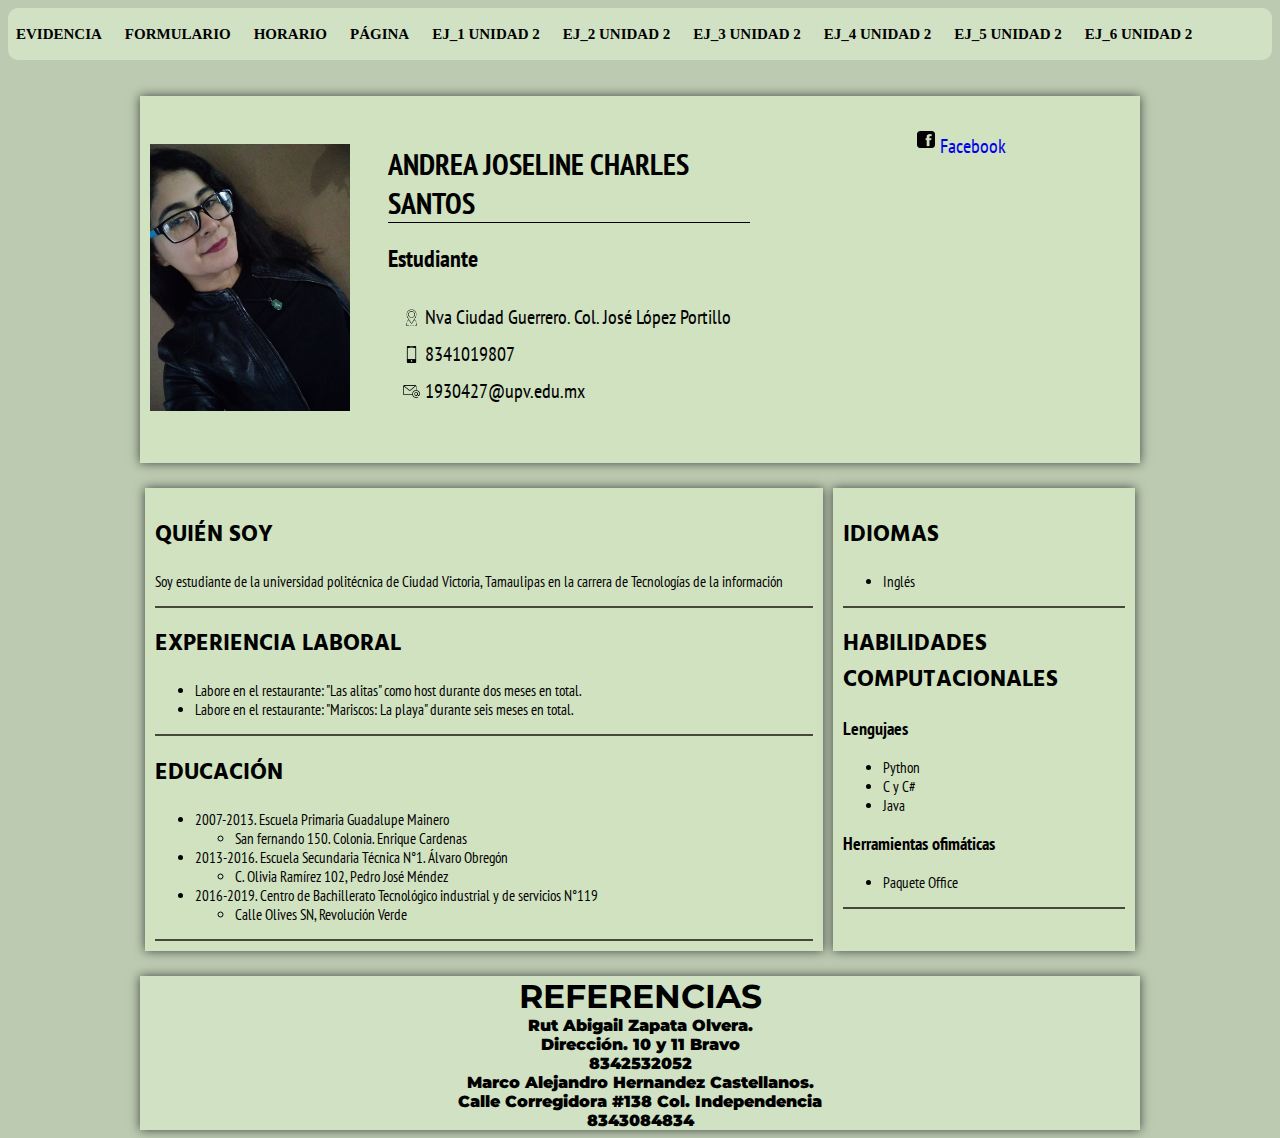
<file: index.html>
<!DOCTYPE html>
<html>
<head>
    <meta charset='utf-8'>
    <meta http-equiv='X-UA-Compatible' content='IE=edge'>
    <title>Curriculum vitae</title>
    <meta name='viewport' content='width=device-width, initial-scale=1'>
    <link rel="stylesheet" href="style/style.css">
    <link rel="preconnect" href="https://fonts.googleapis.com">
    <link rel="preconnect" href="https://fonts.gstatic.com" crossorigin>
    <link href="https://fonts.googleapis.com/css2?family=PT+Sans+Narrow&display=swap" rel="stylesheet">

    <link rel="preconnect" href="https://fonts.googleapis.com">
    <link rel="preconnect" href="https://fonts.gstatic.com" crossorigin>
    <link href="https://fonts.googleapis.com/css2?family=Montserrat:wght@200&display=swap" rel="stylesheet">

    <link rel="preconnect" href="https://fonts.googleapis.com">
    <link rel="preconnect" href="https://fonts.gstatic.com" crossorigin>
    <link href="https://fonts.googleapis.com/css2?family=Hind:wght@300&display=swap" rel="stylesheet">
</head>
<body>
    <nav>
        <ul>
            <li><a href="Evidencia_1930427/index.html">evidencia</a></li>
            <li><a href="Formulario_Andrea/index.html">Formulario</a></li>
            <li><a href="Horario_Andrea/index.html">Horario</a></li>
            <li><a href="Evidencia_Andrea/index.html">Página</a></li>

            <li><a href="Charles_Evidencia2_1/index.html">ej_1 unidad 2</a></li>
            <li><a href="Charles_Evidencia2_2/index.html">ej_2 unidad 2</a></li>
            <li><a href="Charles_Evidencia2_3/index.html">ej_3 unidad 2</a></li>
            <li><a href="Charles_Evidencia2_4/index.html">ej_4 unidad 2</a></li>
            <li><a href="Charles_Evidencia2_5/index.html">ej_5 unidad 2</a></li>
            <li><a href="Charles_Evidencia2_6/index.html">ej_6 unidad 2</a></li>

        </ul>
        
    </nav>
    <br></br>
<div class="contenido">
    <header>  
        <div class="imagen">
            <img src='img/perfil.jpg'alt='Foto de perfil'width='200px'>
        </div>
           <!--Datos personales-->
           <div class="datos-principal">
               <h1>Andrea Joseline Charles Santos</h1>
               <h2>Estudiante</h2>
               <ul class="datos-personales">
                   <li> <img src='img/direccion.png'alt=''>Nva Ciudad Guerrero. Col. José López Portillo</li>
                   <li> <img src='img/celular.png'alt=''> 8341019807</li>
                   <li> <img src='img/correo.png'alt='' >1930427@upv.edu.mx</li>
               </ul>
           </div>
       <div class="redes-sociales">
           <!--Enlaces a redes sociales-->
           <ul class='datos-personales'>
               <li><a target="_blank" href="https://www.facebook.com/profile.php?id=1824442088"> <img src="img/facebook.png">Facebook</a></li>
           </ul>
       </div>

    </header>
    <div class="contenido-principal clearfix">
        <div class="main">
            <section>
                 <!-- Quien soy-->
                <h2>Quién soy</h2>
                <p>Soy estudiante de la universidad politécnica de Ciudad Victoria, Tamaulipas en la carrera de Tecnologías de la información</p>
            </section>
            <!--Experiencia laboral-->
            <section>
                <h2>Experiencia laboral</h2>
                <ul>
                    <li>Labore en el restaurante: "Las alitas" como host durante dos meses en total.</li>
                    <li>Labore en el restaurante: "Mariscos: La playa" durante seis meses en total. </li>
                </ul>
            </section>
    
            <!--Educación-->
            <section>
                <h2>Educación</h2>
                <ul>
                    <li>2007-2013. Escuela Primaria Guadalupe Mainero</li>
                    <ul>
                        <li>San fernando 150. Colonia. Enrique Cardenas</li>
                    </ul>
            
                    <li>2013-2016. Escuela Secundaria Técnica N°1. Álvaro Obregón</li>
                    <ul>
                        <li>C. Olivia Ramírez 102, Pedro José Méndez</li>
                    </ul>
            
                    <li>2016-2019. Centro de Bachillerato Tecnológico industrial y de servicios N°119</li>
                    <ul>
                        <li>Calle Olives SN, Revolución Verde</li>
                    </ul>
                </ul>
            </section>
        </div>


        <aside>
            <!--Idiomas-->
            <section>
                <h2>Idiomas</h2>
                <ul>
                    <li>Inglés</li>
                </ul>
            </section>
           <!--Habilidades computacionales-->
           <section>
               <h2>Habilidades computacionales</h2>
               <h3>Lengujaes</h3>
               <ul>
                   <li>Python</li>
                   <li>C y C#</li>
                   <li>Java</li>
               </ul>
               <h3>Herramientas ofimáticas</h3>
               <ul>
                   <li>Paquete Office</li>
               </ul>
            </section>
        </aside>
    </div>
        <!--Referencias-->
        <footer>
            <h2>Referencias</h2>
                <p>Rut Abigail Zapata Olvera.</p>
                <p>Dirección. 10 y 11 Bravo</p>
                <p>8342532052</lp>
                <p>Marco Alejandro Hernandez Castellanos.</p>
                <p>Calle Corregidora #138 Col. Independencia</p>
                <p>8343084834</p>

                    

        </footer>
        <!--Referencias-->
</div>
    

</body>
</html>
</file>
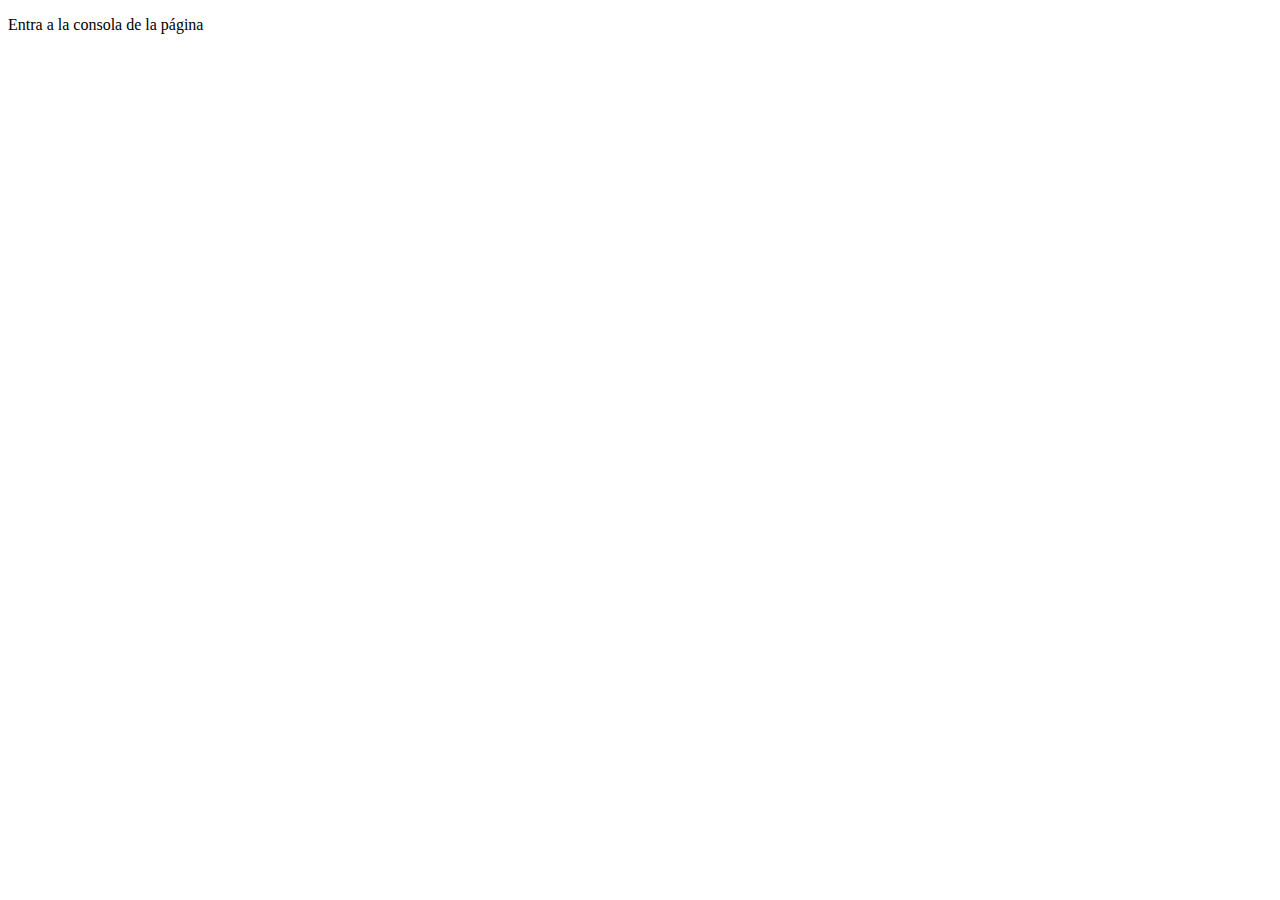
<file: Charles_Evidencia2_1/index.html>
<!DOCTYPE html>
<html lang="en">
<head>
    <meta charset="UTF-8">
    <meta http-equiv="X-UA-Compatible" content="IE=edge">
    <meta name="viewport" content="width=device-width, initial-scale=1.0">
    <title>Evidencia formativa 2.1</title>
</head>
<body>
    <script src="act2_1.js"></script>
    <p>Entra a la consola de la página</p>
</body>
</html>
</file>
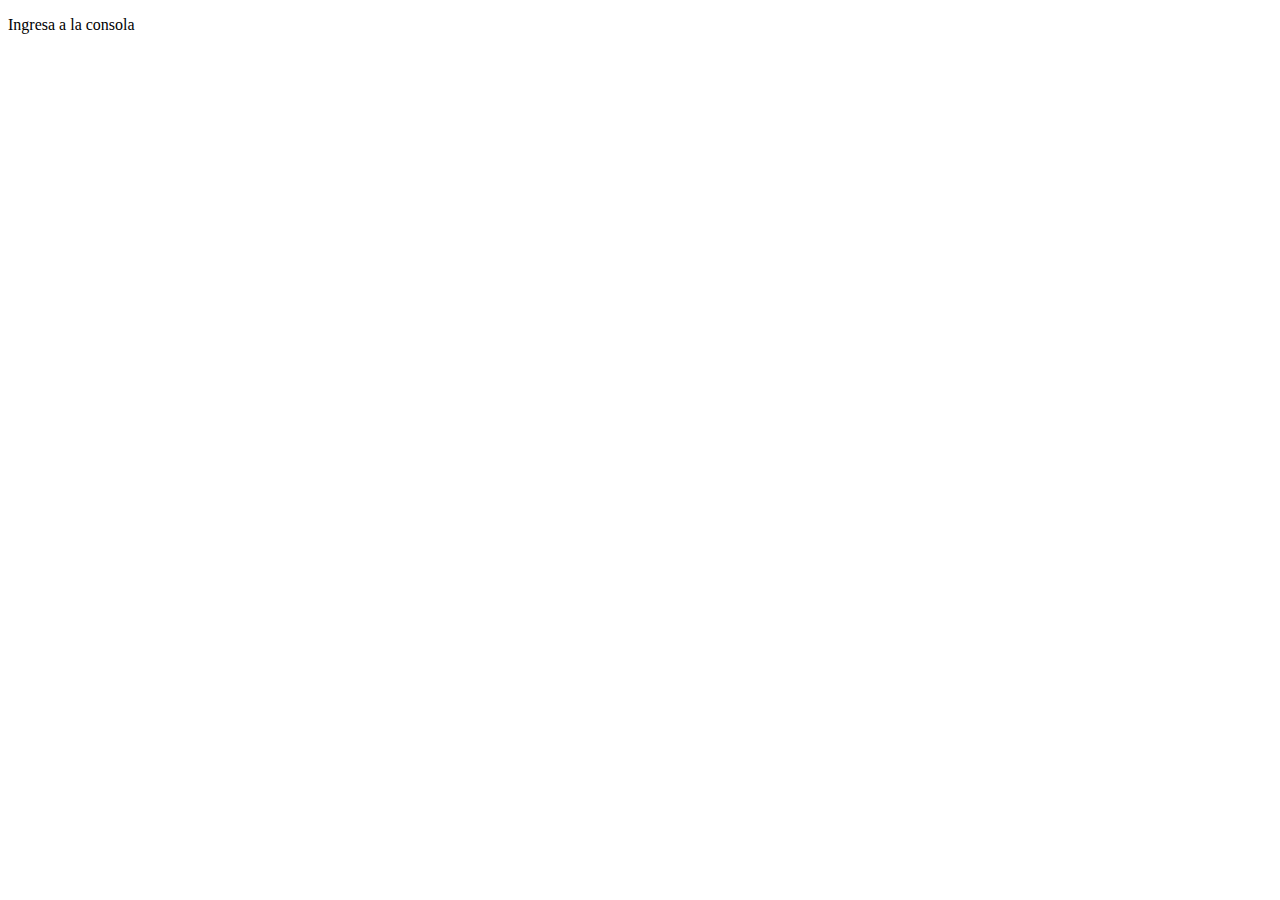
<file: Charles_Evidencia2_2/index.html>
<!DOCTYPE html>
<html lang="en">
<head>
    <meta charset="UTF-8">
    <meta http-equiv="X-UA-Compatible" content="IE=edge">
    <meta name="viewport" content="width=device-width, initial-scale=1.0">
    <title>Evidencia formativa 2.1</title>
</head>
<body>
    <script src="act2_2.js">
    </script>
    <p>Ingresa a la consola</p>
</body>
</html>
</file>
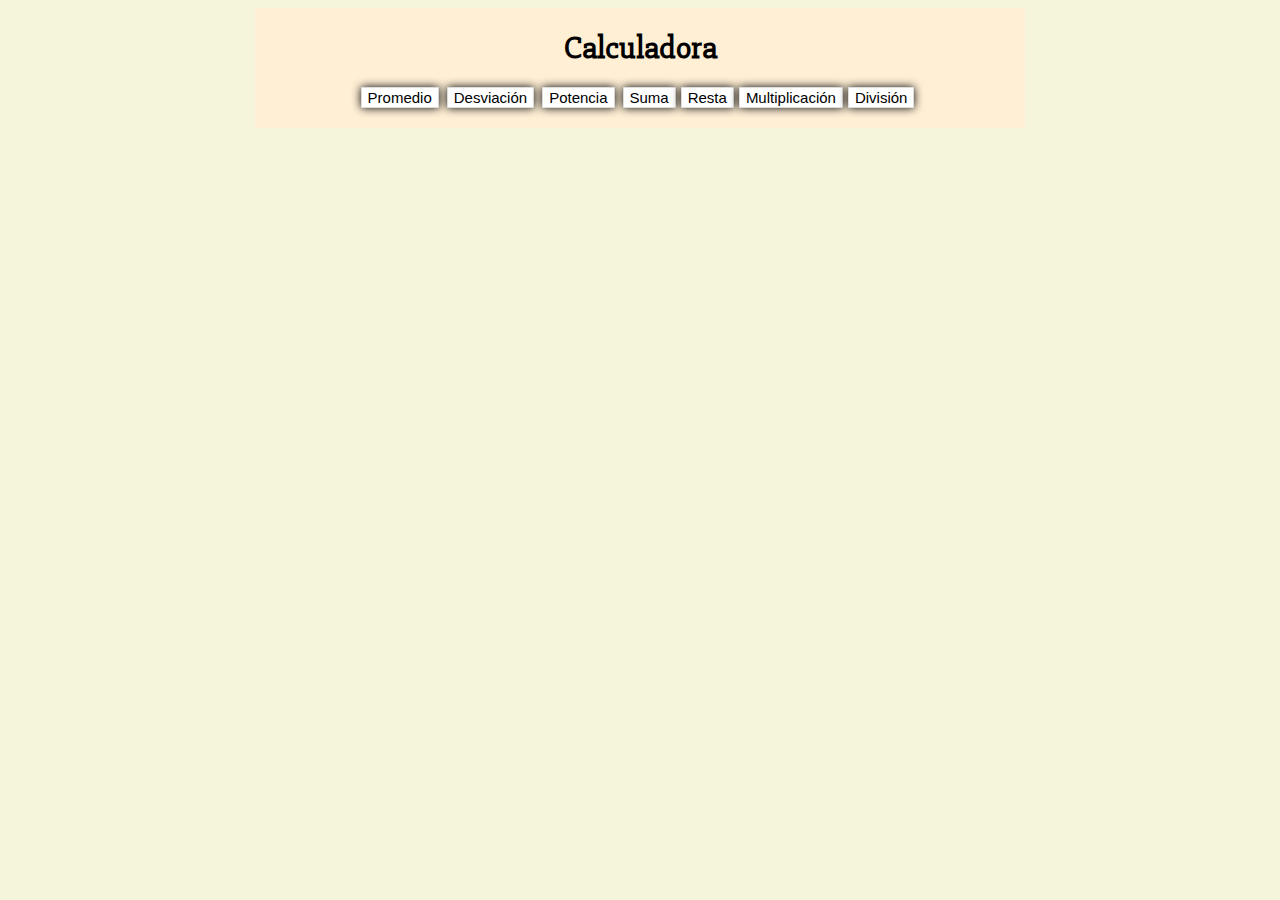
<file: Charles_Evidencia2_3/index.html>
<!DOCTYPE html>
<html lang="en">
<head>
    <meta charset="UTF-8">
    <meta http-equiv="X-UA-Compatible" content="IE=edge">
    <meta name="viewport" content="width=device-width, initial-scale=1.0">
    <title>Evidencia formativa 2_3</title>
    <link rel="stylesheet" href="style/style.css">
    <link rel="preconnect" href="https://fonts.googleapis.com">
    <link rel="preconnect" href="https://fonts.gstatic.com" crossorigin>
    <link href="https://fonts.googleapis.com/css2?family=Slabo+27px&display=swap" rel="stylesheet">
</head>
<body>
    <div class="content" id="contenido">
        <h1 id = "titulo">Calculadora</h1>
        <div id="cont-btn" class="botones">
            <button id="btn_suma" onclick="suma();">Suma</button>
            <button id="btn_resta" onclick="resta();">Resta</button>
            <button id="btn_multi" onclick="multiplicacion();">Multiplicación</button>
            <button id="btn_div" onclick="division();">División</button>
            <button id="btn_div" onclick="promedio();">Promedio</button>
            <button id="btn_des" onclick="suma();">Desviación</button>
            <button id="btn_pot" onclick="potencia();">Potencia</button>
        </div>
    <script src = "script/script.js">
    </script>
</body>
</html>
</file>
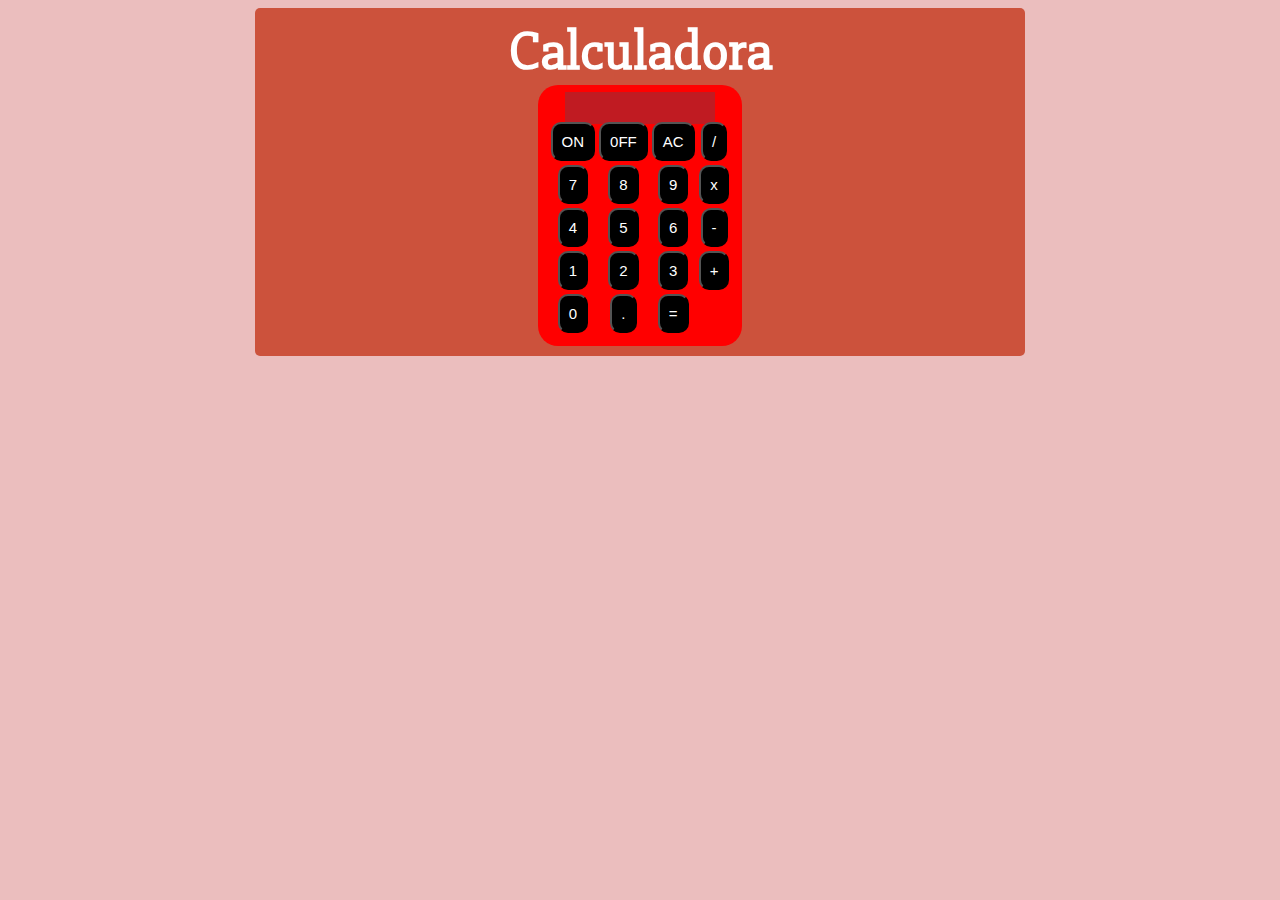
<file: Charles_Evidencia2_5/index.html>
<!DOCTYPE html>
<html lang="en">
<head>
    <meta charset="UTF-8">
    <meta http-equiv="X-UA-Compatible" content="IE=edge">
    <meta name="viewport" content="width=device-width, initial-scale=1.0">
    <title>Calculadora</title>
    <link rel="stylesheet" href="style/style.css">
    <link rel="preconnect" href="https://fonts.googleapis.com">
    <link rel="preconnect" href="https://fonts.gstatic.com" crossorigin>
    <link href="https://fonts.googleapis.com/css2?family=Slabo+27px&display=swap" rel="stylesheet">
</head>
<body>
    <div class="content-principal">
        <header>
            <h1>Calculadora</h1>
        </header>
        <table id="calc">
            <tr>
                <td colspan="4">
                    <label id="resultado"></label>
                </td>
            </tr>
            <tr>
                <td><button id="btn_on">ON</button></td>
                <td><button id="btn_off">0FF</button></td>
                <td><button id="btn_clear">AC</button></td>
                <td><button onclick="add('/');" class="operador">/</button></td>
            </tr>
            <tr>
                <td><button onclick="add('7');"  class="btn_numero">7</button></td>
                <td><button onclick="add('8');" class="btn_numero">8</button></td>
                <td><button onclick="add('9');" class="btn_numero">9</button></td>
                <td><button onclick="add('*');" class="operador">x</button></td>
            </tr>
            <tr>
                <td><button onclick="add('4');" class="btn_numero">4</button></td>
                <td><button onclick="add('5');" class="btn_numero">5</button></td>
                <td><button onclick="add('6');" class="btn_numero">6</button></td>
                <td><button onclick="add('-');" class="operador">-</button></td>
            </tr>
            <tr>
                <td><button onclick="add('1');" class="btn_numero">1</button></td>
                <td><button onclick="add('2');" class="btn_numero">2</button></td>
                <td><button onclick="add('3');" class="btn_numero">3</button></td>
                <td><button onclick="add('+');" class="operador">+</button></td>
            </tr>
            <tr>
                <td><button onclick="add('0');" class="btn_numero">0</button></td>
                <td><button onclick="add('.');" class="btn_numero">.</button></td>
                <td><button id="btn_res">=</button></td></td>
            </tr>
        </table>
        
    </div>
    <script src="js/script.js"></script>
</body>
</html>
</file>
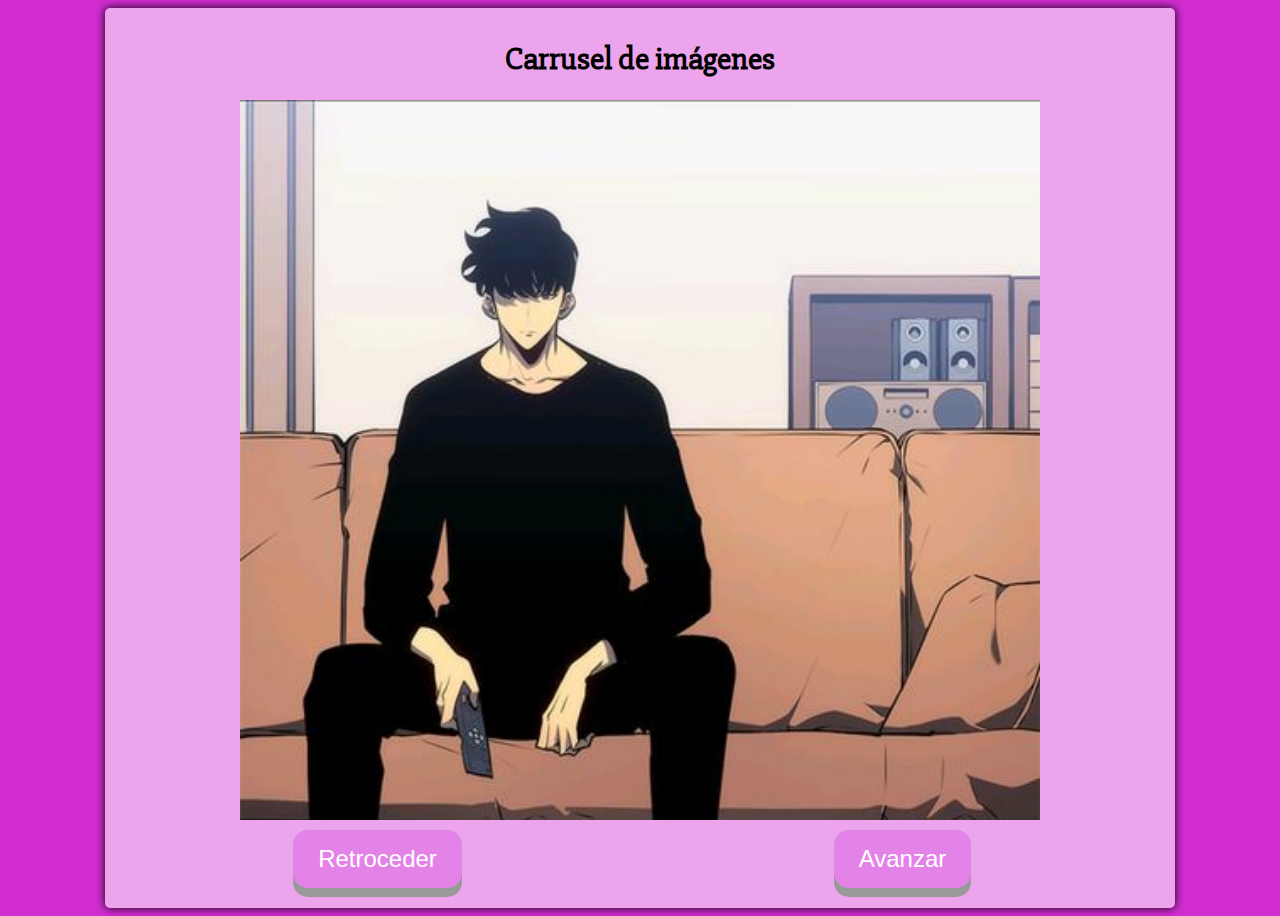
<file: Charles_Evidencia2_6/index.html>
<!DOCTYPE html>
<html lang="en">
<head>
    <meta charset="UTF-8">
    <meta http-equiv="X-UA-Compatible" content="IE=edge">
    <meta name="viewport" content="width=device-width, initial-scale=1.0">
    <title>Carrusel</title>
    <link rel="stylesheet" href="style/style.css">
    <link rel="preconnect" href="https://fonts.googleapis.com">
    <link rel="preconnect" href="https://fonts.gstatic.com" crossorigin>
    <link href="https://fonts.googleapis.com/css2?family=Slabo+27px&display=swap" rel="stylesheet">
</head>
<body>
    <div class="content">
        <h1>Carrusel de imágenes</h1>
        <div class="carousel">

            <div id="imagen"></div>

        </div>

        <div class="botones">
            <div class="retrocede">
                <button id="retroceder">Retroceder</button>
            </div>
            <div class="avanzar">
                <button id="avanzar">Avanzar</button>
            </div>

        </div>
    </div>
    <script src="scripts/script.js"></script>
</body>
</html>
</file>
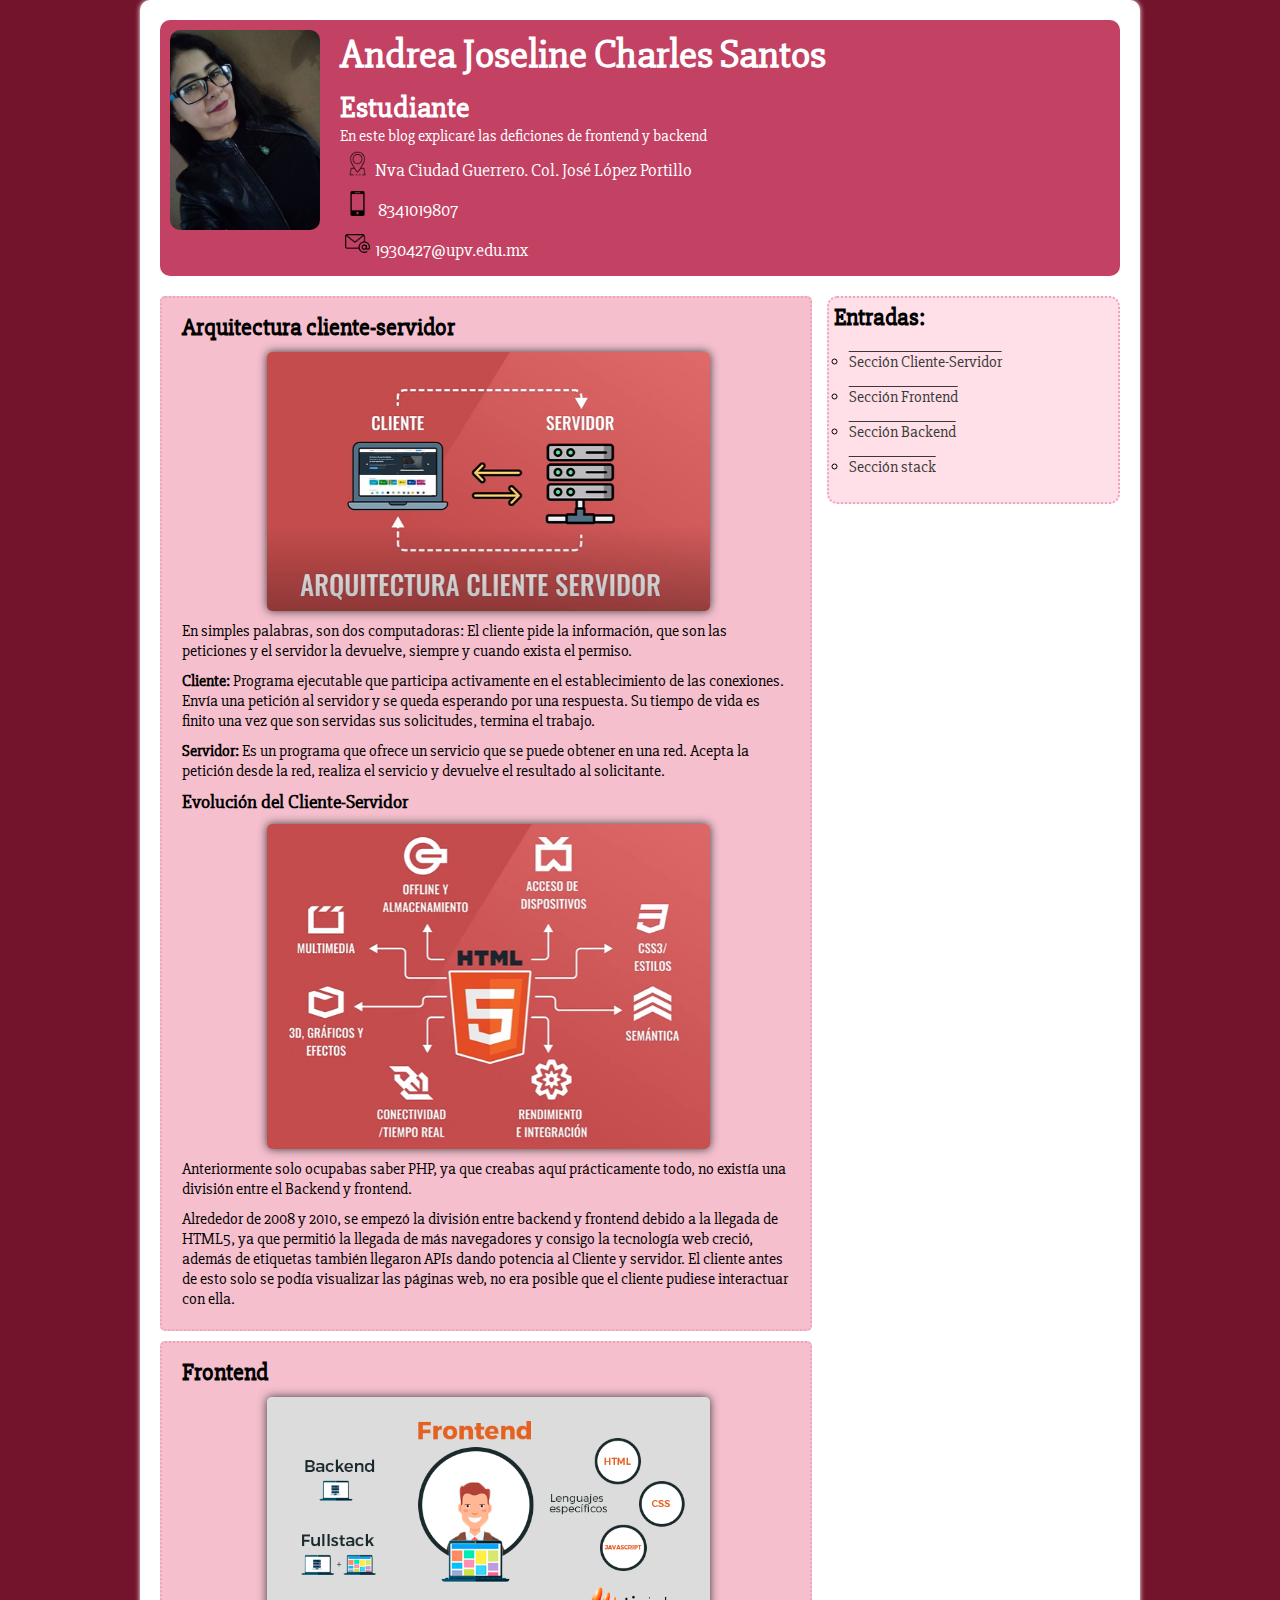
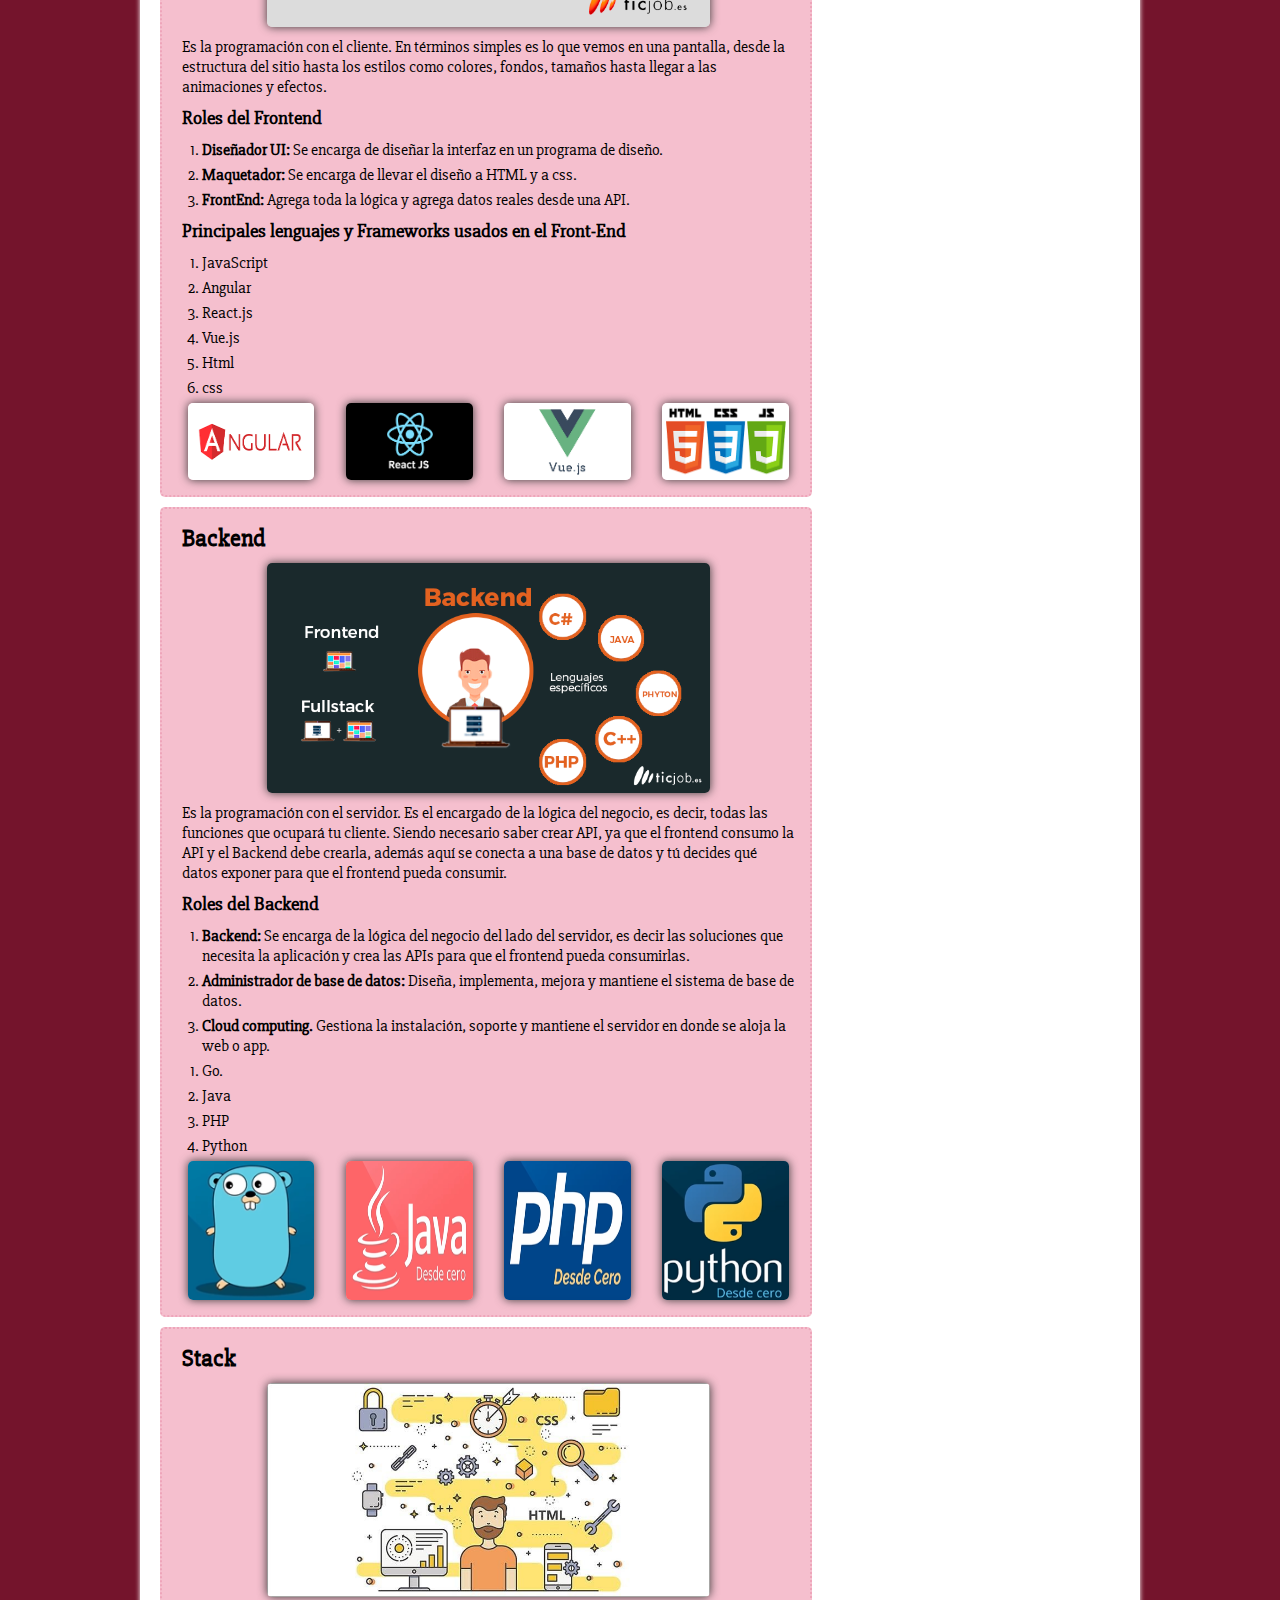
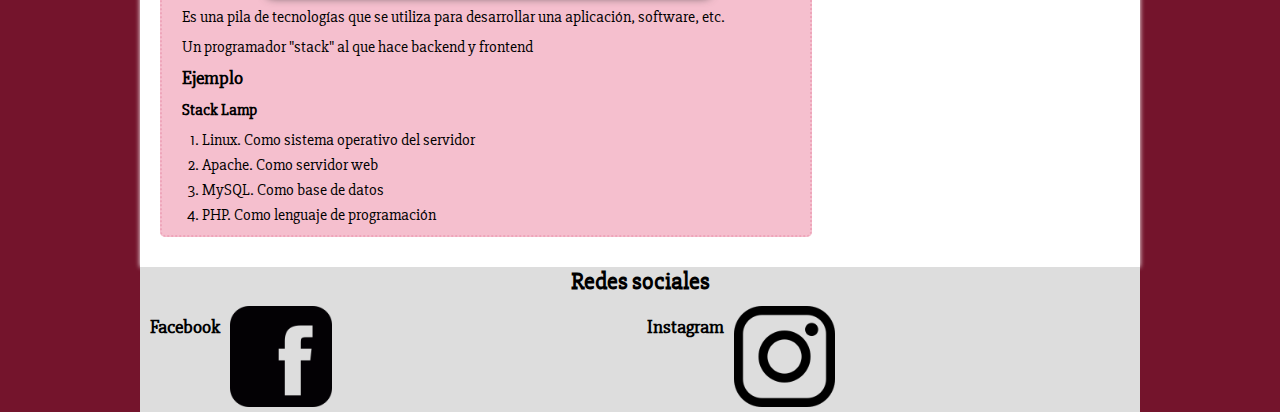
<file: Evidencia_1930427/index.html>
<!DOCTYPE html>
<html lang="en">
<head>
    <meta charset="UTF-8">
    <meta http-equiv="X-UA-Compatible" content="IE=edge">
    <meta name="viewport" content="width=device-width, initial-scale=1.0">
    <title>Blog</title>
    <link rel="stylesheet" href="style/style.css">
    <link rel="preconnect" href="https://fonts.googleapis.com">
    <link rel="preconnect" href="https://fonts.gstatic.com" crossorigin>
    <link href="https://fonts.googleapis.com/css2?family=Slabo+27px&display=swap" rel="stylesheet">
</head>
<body>
    <div class="content-principal">
        <header>  
            <div class="imagen">
                <img src='img/profile/perfil.jpg'alt='Foto de perfil'>
            </div>
               <div class="datos-principal">
                   <h1>Andrea Joseline Charles Santos</h1>
                   <h2>Estudiante</h2>
                   <p>En este blog explicaré las deficiones de frontend y backend</p>
                   <ul class="datos-personales">
                       <li> <img src='img/profile/direccion.png'alt=''>Nva Ciudad Guerrero. Col. José López Portillo</li>
                       <li> <img src='img/profile/celular.png'alt=''> 8341019807</li>
                       <li> <img src='img/profile/correo.png'alt='' >1930427@upv.edu.mx</li>
                   </ul>
               </div>
        </header>
        <div class="content">
            <main>
                <article>
                    <!--Qué es cliente-servidor-->
                    <section id="seccion1">
                        <h2>Arquitectura cliente-servidor</h2>
                        <img src="img/cliente-servidor.png" alt="cliente-servidor">
                        <p>En simples palabras, son dos computadoras: El cliente pide la información, que son las peticiones y el servidor la devuelve, siempre y cuando exista el permiso.</p>
                        <p><b>Cliente:</b> Programa ejecutable que participa activamente en el establecimiento de las conexiones. Envía una petición al servidor y se queda esperando por una respuesta. Su tiempo de vida es finito una vez que son servidas sus solicitudes, termina el trabajo.</p>
                        <p><b>Servidor:</b> Es un programa que ofrece un servicio que se puede obtener en una red. Acepta la petición desde la red, realiza el servicio y devuelve el resultado al solicitante.</p>
                        <h3>Evolución del Cliente-Servidor</h3>
                        <img src="img/html5.png" alt="">
                        <p>Anteriormente solo ocupabas saber PHP, ya que creabas aquí prácticamente todo, no existía una división entre el Backend y frontend.</p>
                        <p>Alrededor de 2008 y 2010, se empezó la división entre backend y frontend debido a la llegada de HTML5, ya que permitió la llegada de más navegadores y consigo la tecnología web creció, además de etiquetas también llegaron APIs dando potencia al Cliente y servidor. El cliente antes de esto solo se podía visualizar las páginas web, no era posible que el cliente pudiese interactuar con ella.</p>
                    </section>
                    <!--Sección Front-end-->
                    <section id="seccion2">
                        <h2>Frontend</h2>
                        <img src="img/frontend/frontend.png" alt="Frontend">
                        <p>Es la programación con el cliente. En términos simples es lo que vemos en una pantalla, desde la  estructura del sitio hasta los estilos como colores, fondos, tamaños hasta llegar a las animaciones y efectos.</p>
                        <h3>Roles del Frontend</h3>
                        <ul>
                            <li><b>Diseñador UI:</b> Se encarga de diseñar la interfaz en un programa de diseño.</li>
                            <li><b>Maquetador:</b> Se encarga de llevar el diseño a HTML y a css.</li>
                            <li><b>FrontEnd:</b> Agrega toda la lógica y agrega datos reales desde una API.</li>
                        </ul>
                        <h3>Principales lenguajes y Frameworks usados en el Front-End</h3>
                        <ul>
                            <li>JavaScript</li>
                            <li>Angular</li>
                            <li>React.js</li> 
                            <li>Vue.js</li> 
                            <li>Html</li>
                            <li>css</li>       
                        </ul>
                        <div class="content-img">

                            <img src="img/frontend/lenguajes/angular.png" alt="Angular">
                            <img src="img/frontend/lenguajes/reactjs.png" alt="Reactsjs">
                            <img src="img/frontend/lenguajes/Vuejs.png" alt="Vuejs">
                            <img src="img/frontend/lenguajes/los3.png" alt="">
                        </div>
                    </section>
                    <!--Sección backend-->
                    <section id="seccion3">
                        <h2>Backend</h2>
                        <img src="img/backend/backend.png" alt="">
                        <p>Es la programación con el servidor. Es el encargado de la lógica del negocio, es decir, todas las funciones que ocupará tu cliente. Siendo necesario saber crear API, ya que el frontend consumo la API y el Backend debe crearla, además aquí se conecta a una base de datos y tú decides qué datos exponer para que el frontend pueda consumir.</p>
                        <h3>Roles del Backend</h3>
                        <ul>
                            <li><b>Backend:</b> Se encarga de la lógica del negocio del lado del servidor, es decir las soluciones que necesita la aplicación y crea las APIs para que el frontend pueda consumirlas.</li>
                            <li><b>Administrador de base de datos:</b> Diseña, implementa, mejora y mantiene el sistema de base de datos.</li>
                            <li><b>Cloud computing.</b> Gestiona la instalación, soporte y mantiene el servidor en donde se aloja la web o app.</li>
                        </ul>

                        <ul>
                            <li>Go.</li>
                            <li>Java</li>
                            <li>PHP</li>
                            <li>Python</li>
                        </ul>
                        <div class="content-img">

                            <img src="img/backend/lenguajes/go.png" alt="Go">
                            <img src="img/backend/lenguajes/java.png" alt="Java">
                            <img src="img/backend/lenguajes/php.png" alt="php">
                            <img src="img/backend/lenguajes/python.png" alt="python">
                        </div>
                    </section>
    
                    <!--Sección stack-->
                    <section id="seccion4">
                        
                        <h2>Stack</h2>
                        <img src="img/stack/stack.jpg" alt="Stack"></img>
                        <p>Es una pila de tecnologías que se utiliza para desarrollar una aplicación, software, etc.</p>
                        <p>Un programador "stack" al que hace backend y frontend</p>
                        <h3>Ejemplo</h3>
                        <h4>Stack Lamp</h4>
                        <ul>
                            <li>Linux. Como sistema operativo del servidor</li>
                            <li>Apache. Como servidor web</li>
                            <li>MySQL. Como base de datos</li>
                            <li>PHP. Como lenguaje de programación</li>
                        </ul>
                        

                    </section>
                </article>
            </main>
            <aside>
                <article id="entradas">                 
                    <h2>Entradas:</h2>
                    <ul>
                        <li><a href="#seccion1">Sección Cliente-Servidor</a></li>
                        <li><a href="#seccion2">Sección Frontend</a></li>
                        <li><a href="#seccion3">Sección Backend</a></li>
                        <li><a href="#seccion4">Sección stack</a></li>
                    </ul>
                </article>
            </aside>
        </div>
    </div>
    <footer>
        <h2>Redes sociales</h2>
        
        <div class="redes">
            <h3>Facebook</h3>
            <div class="content-red">
                <div class="redes-sociales">
                    <a target="_blank" href="https://www.facebook.com/profile.php?id=1824442088"> <img src="img/profile/facebook.png"></a>
                </div>
            </div>
            <h3>Instagram</h3>
            <div class="content-re">
                <div class="redes-sociales">
                    <a target="_blank" href="https://www.instagram.com/a.j_charles/"> <img src="img/profile/insta.png"></a>
                </div>
            </div>
        </div>
    </footer>
    
</body>
</html>
</file>
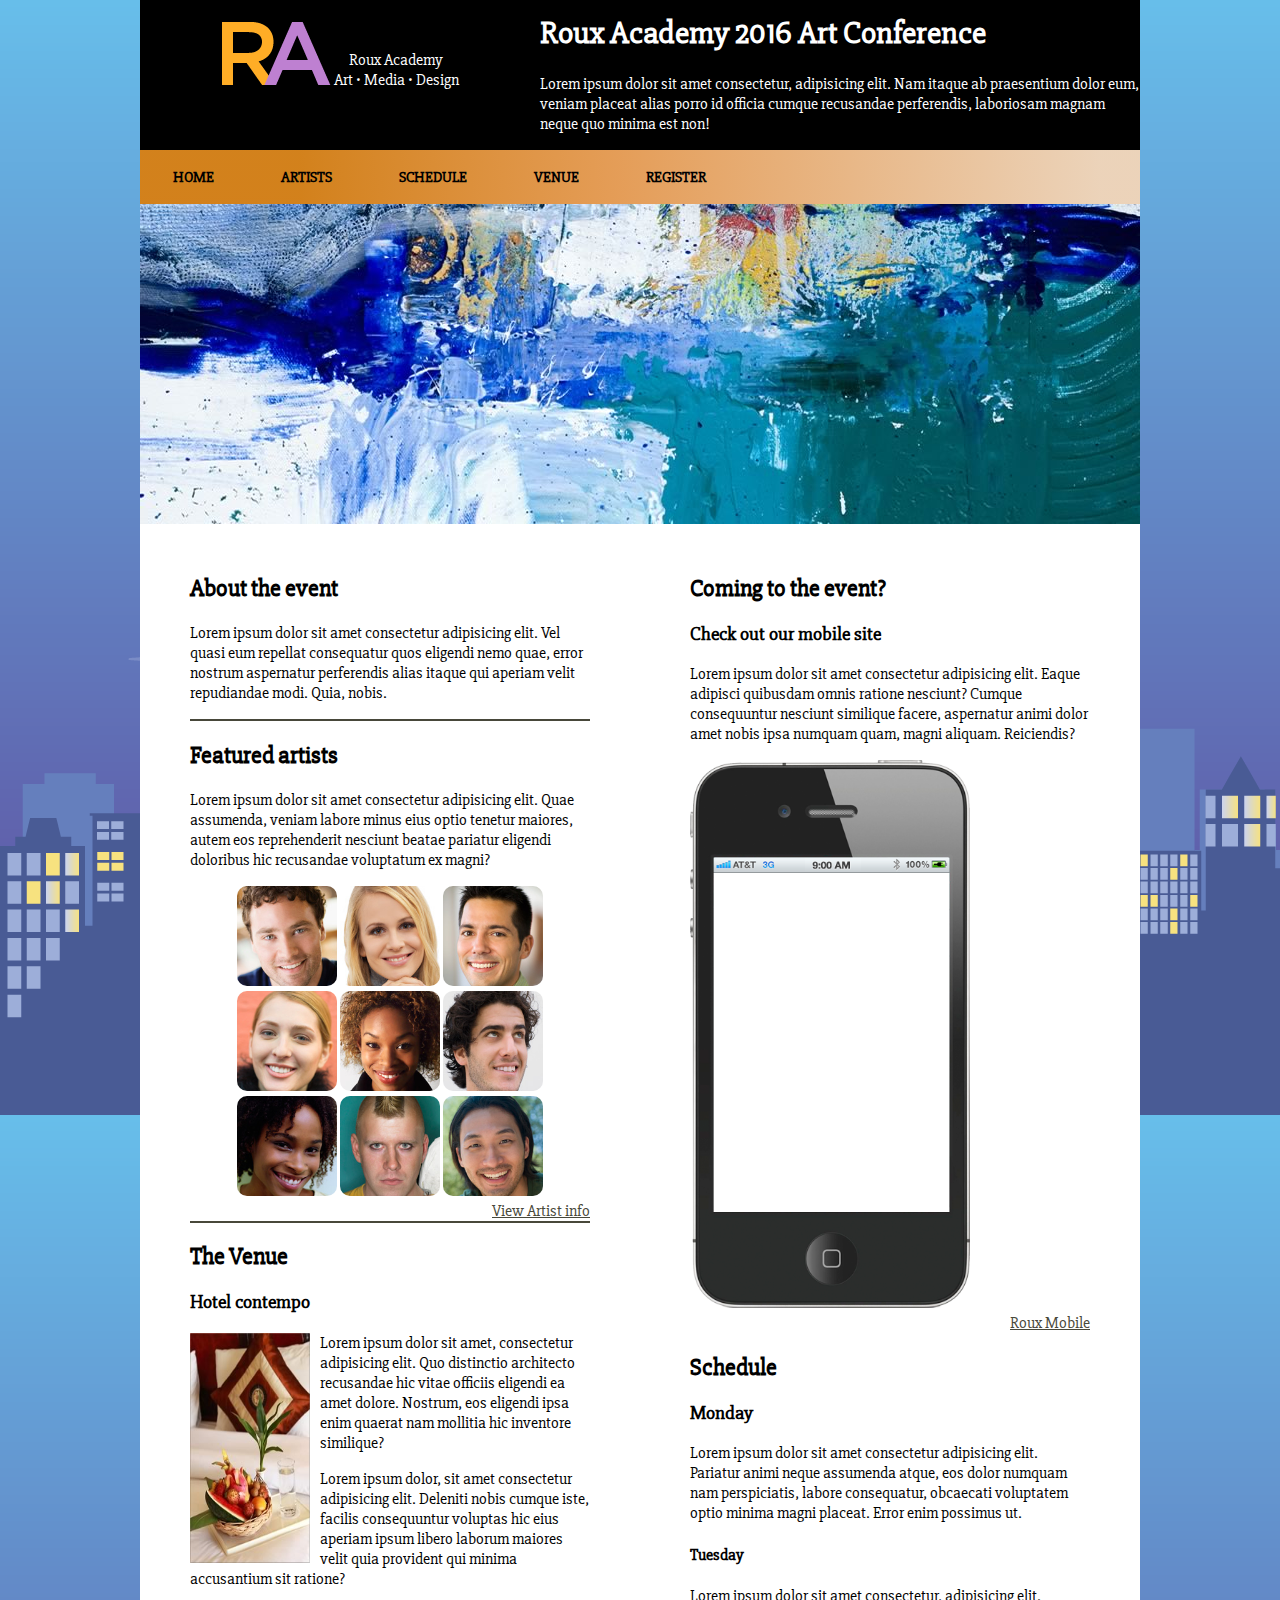
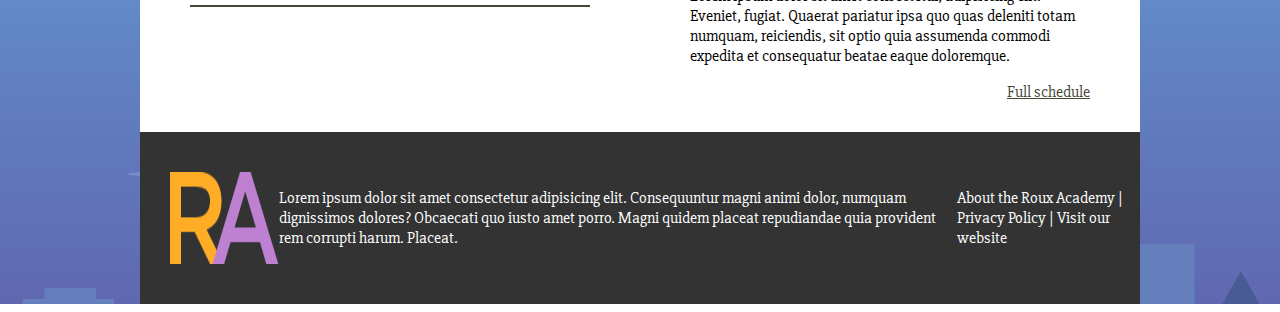
<file: Evidencia_Andrea/index.html>
<!DOCTYPE html>
<html lang="en">
<head>
    <meta charset="UTF-8">
    <meta http-equiv="X-UA-Compatible" content="IE=edge">
    <meta name="viewport" content="width=device-width, initial-scale=1.0">
    <title>Roux Academy</title>
    <link rel="preconnect" href="https://fonts.googleapis.com">
    <link rel="preconnect" href="https://fonts.gstatic.com" crossorigin>
    <link href="https://fonts.googleapis.com/css2?family=Slabo+27px&display=swap" rel="stylesheet">
    <link rel="stylesheet" href="style/style.css">
</head>
<body>
    <div class="cont-principal">
        <header>
                <div class="logo">
                    <img src="img/ralogo_monogram.png">
                    <div class="log-text">
                        <p>Roux Academy</p>
                        <p>Art • Media • Design</p>
                    </div>
                </div>
                <div class="text-cabecera">
                    <h1>Roux Academy 2016 Art Conference</h1>
                    <p>Lorem ipsum dolor sit amet consectetur, adipisicing elit. Nam itaque ab praesentium dolor eum, veniam placeat alias porro id officia cumque recusandae perferendis, laboriosam magnam neque quo minima est non!</p>
                </div>
        </header>

        <nav >
            <ul>
                <li><a href="index.html">home</a></li>
                <li><a href="artists.html">artists</a></li>
                <li><a href="schedule.html">schedule</a></li>
                <li><a href="venue.html">Venue</a></li>
                <li><a href="register.html">Register</a></li>
            </ul>
        </nav>

        <div class="img-principal">
            <img src ="img/art01.jpg">
        </div>
        <div class="content">
            <div class="content-left">
                <section>
                    <h2>About the event</h2>
                    <p>Lorem ipsum dolor sit amet consectetur adipisicing elit. Vel quasi eum repellat consequatur quos eligendi nemo quae, error nostrum aspernatur perferendis alias itaque qui aperiam velit repudiandae modi. Quia, nobis.</p>
                </section>
                <section>
                    <h2>Featured artists</h2>
                    <p>Lorem ipsum dolor sit amet consectetur adipisicing elit. Quae assumenda, veniam labore minus eius optio tenetur maiores, autem eos reprehenderit nesciunt beatae pariatur eligendi doloribus hic recusandae voluptatum ex magni?</p>
                    <div class="content-img">
                        <img src="img/artists/Barot_Bellingham_tn.jpg">
                        <img src="img/artists/Constance_Smith_tn.jpg">
                        <img src="img/artists/Hassum_Harrod_tn.jpg">
                        <img src="img/artists/Hillary_Goldwynn_tn.jpg">
                        <img src="img/artists/Jennifer_Jerome_tn.jpg">
                        <img src="img/artists/Jonathan_Ferrar_tn.jpg">
                        <img src="img/artists/LaVonne_LaRue_tn.jpg">
                        <img src="img/artists/Riley_Rewington_tn.jpg">
                        <img src="img/artists/Xhou_Ta_tn.jpg">
                    </div>
                    <a href="artists.html">View Artist info</a>
                </section>
                <section>
                    <h2>The Venue</h2>
                    <h3>Hotel contempo</h3>
                    <div class="content-hotel">      
                            <img src="img/hotel_contempo.jpg">
                            <p>Lorem ipsum dolor sit amet, consectetur adipisicing elit. Quo distinctio architecto recusandae hic vitae officiis eligendi ea amet dolore. Nostrum, eos eligendi ipsa enim quaerat nam mollitia hic inventore similique?</p>
                            <p>Lorem ipsum dolor, sit amet consectetur adipisicing elit. Deleniti nobis cumque iste, facilis consequuntur voluptas hic eius aperiam ipsum libero laborum maiores velit quia provident qui minima accusantium sit ratione?</p>
                    </div>
                </section>
            </div>
        
        <aside class="content-right">
                <article>
                    <h2>Coming to the event?</h2>
                    <section>
                        <h3>Check out our mobile site</h3>
                        <p>Lorem ipsum dolor sit amet consectetur adipisicing elit. Eaque adipisci quibusdam omnis ratione nesciunt? Cumque consequuntur nesciunt similique facere, aspernatur animi dolor amet nobis ipsa numquam quam, magni aliquam. Reiciendis?</p>
                        <div class="img-telefono">
                            <img src="img/iphone.png">
                        </div>
                        <a href="http://">Roux Mobile</a>
                    </section>
                </article>
                <article>
                    <h2>Schedule</h2>
                    <section>
                        <h3>Monday</h3>
                        <p>Lorem ipsum dolor sit amet consectetur adipisicing elit. Pariatur animi neque assumenda atque, eos dolor numquam nam perspiciatis, labore consequatur, obcaecati voluptatem optio minima magni placeat. Error enim possimus ut.</p>
                        <h4>Tuesday</h4>
                        <p>Lorem ipsum dolor sit amet consectetur, adipisicing elit. Eveniet, fugiat. Quaerat pariatur ipsa quo quas deleniti totam numquam, reiciendis, sit optio quia assumenda commodi expedita et consequatur beatae eaque doloremque.</p>
                        <a href="schedule.html">Full schedule</a>
    
                    </section>
                </article>
        </aside>
    </div>
    <footer>
        <div class="foot-logo">
            <img src="img/ralogo_monogram.png">
            <p>Lorem ipsum dolor sit amet consectetur adipisicing elit. Consequuntur magni animi dolor, numquam dignissimos dolores? Obcaecati quo iusto amet porro. Magni quidem placeat repudiandae quia provident rem corrupti harum. Placeat.</p>
            <p>About the Roux Academy | Privacy Policy | Visit our website</p>
        </div>
    </footer>
    </div>
    
</body>
</html>
</file>
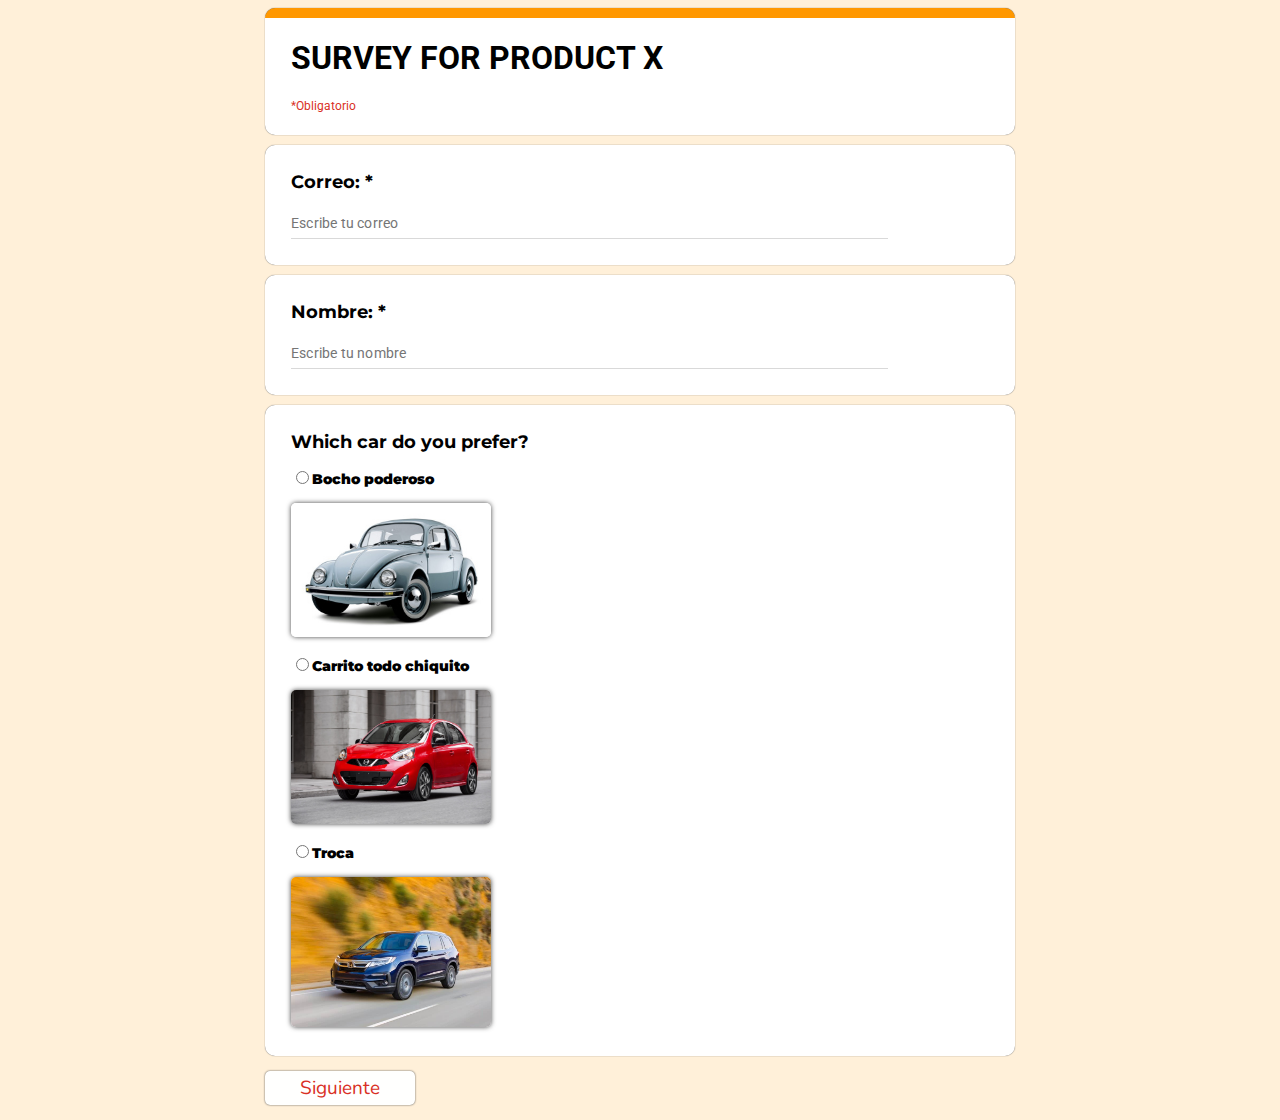
<file: Formulario_Andrea/index.html>
<!DOCTYPE html>
<html lang="en">
<head>
    <meta charset="UTF-8">
    <meta http-equiv="X-UA-Compatible" content="IE=edge">
    <meta name="viewport" content="width=device-width, initial-scale=1.0">
    <link rel="stylesheet" href="style/style.css">
    <link rel="preconnect" href="https://fonts.googleapis.com">
    <link rel="preconnect" href="https://fonts.gstatic.com" crossorigin>
    <link href="https://fonts.googleapis.com/css2?family=Roboto:wght@500&display=swap" rel="stylesheet">
    <link rel="preconnect" href="https://fonts.googleapis.com">
    <link rel="preconnect" href="https://fonts.gstatic.com" crossorigin>
    <link href="https://fonts.googleapis.com/css2?family=Nunito:wght@200&display=swap" rel="stylesheet">

    <link rel="preconnect" href="https://fonts.googleapis.com">
    <link rel="preconnect" href="https://fonts.gstatic.com" crossorigin>
    <link href="https://fonts.googleapis.com/css2?family=Montserrat:wght@200&display=swap" rel="stylesheet">
    <title>Survey for product X</title>
</head>
<body>
    <div class="content">
        <header>
            <div class="content-head">
                <h1>Survey for Product X</h1>
                <p>*Obligatorio</p>
            </div>
        </header>
        
        <form action="segunda.html" method="GET">
            
            <!--Contenedor nombre-->
            <div class="content-principal">
                <div class="content-correo">
                        <h2 for="correo">Correo: *</h2>
                        <input type="text" name="correo" id="correo" placeholder="Escribe tu correo"required maxlength="30">
                </div>

                <div class="content-nombre">
                        <h2 for="nombre">Nombre: *</h2>
                        <input type="text" name="nombre" id="nombre" placeholder="Escribe tu nombre"required maxlength="30">
                </div>

                <!--Contenedor de los carros xd-->
                <div class="content-carro">   
                        <h2>Which car do you prefer?</h2>
                        <div class="fila">
                            <div class="radio">
                                <input type="radio" name="car" id="car" value="Bocho_poderoso"><label for="car">Bocho poderoso</label>
                            </div>
                            <div class="image">
                                <img src="img/bocho.jpg" >
                            </div>
                            <div class="radio">
                                <input type="radio" name="car" id="car" value="Carro_chiquito"><label for="car">Carrito todo chiquito</label>
                            </div>
                            <div class="image">
                                <img src="img/chiquito.jpg" >
                            </div>   
                            <div class="radio">
                                <input type="radio" name="car" id="car" value="Camioneta"><label for="">Troca</label>
                            </div>
                            <div class="image">
                                <img src="img/camioneta.jpg" >
                            </div>
                        </div>
                </div>
        
            </div>
            <!--Contenedor de botón-->
            <div class= "button-send">
                <input type="submit" value="Siguiente">
            </div>
        </form>
    </div>
    <footer class="">

    </footer>
</body>
</html>
</file>
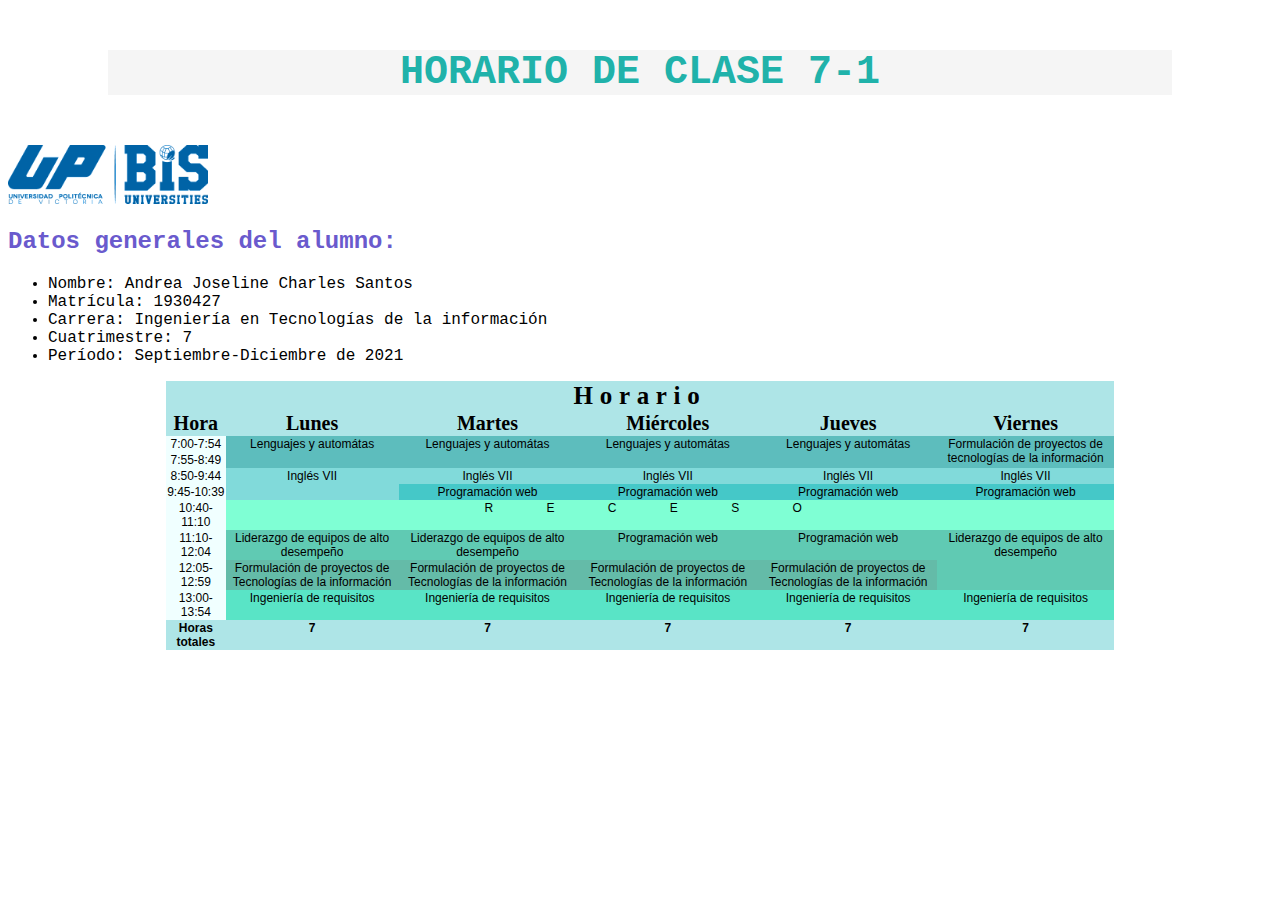
<file: Horario_Andrea/index.html>
<!DOCTYPE html>
<html lang="en">
<head>
    <meta charset="UTF-8">
    <meta http-equiv="X-UA-Compatible" content="IE=edge">
    <meta name="viewport" content="width=device-width, initial-scale=1.0">
    <title>Horario</title>
    <link rel="stylesheet" href="style/style.css">
</head>
<body>
    <table>

        <h1>HORARIO DE CLASE 7-1</h1>
        <img src="img/unnamed.png" width="200">
        <h2>Datos generales del alumno:</h2>
        <ul class="lista-info">
            <li>Nombre: Andrea Joseline Charles Santos</li>
            <li>Matrícula: 1930427</li>
            <li>Carrera: Ingeniería en Tecnologías de la información</li>
            <li>Cuatrimestre: 7</li>
            <li>Período: Septiembre-Diciembre de 2021</li>
        </ul>
        <!--Encabezado-->
        <thead>
            <tr>
                <th colspan="6">Horario</th>
            </tr>
            <tr>
                <th>Hora</th>
                <th>Lunes</th>
                <th>Martes</th>
                <th>Miércoles</th>
                <th>Jueves</th>
                <th>Viernes</th>
            </tr>
        </thead>

        <!--Cuerpo-->
        <tbody>
            <!--Primer hora-->
            <tr id="primera-hora">
                <td>7:00-7:54</td>
                <td rowspan="2">Lenguajes y automátas</td>
                <td rowspan="2">Lenguajes y automátas</td>
                <td rowspan="2">Lenguajes y automátas</td>
                <td rowspan="2">Lenguajes y automátas</td>
                <td rowspan="2">Formulación de proyectos de tecnologías de la información</td>
            </tr>
            <!--Segunda hora-->
            <tr>
                <td>7:55-8:49</td>
            </tr>
            <!--Tercer hora-->
            <tr id="tercer-hora">
                <td>8:50-9:44</td>
                <td rowspan="2">Inglés VII</td>
                <td>Inglés VII</td>
                <td>Inglés VII</td>
                <td>Inglés VII</td>
                <td>Inglés VII</td>
            </tr>

            <!--Cuarta hora-->
            <tr id=cuarta-hora>
                <td>9:45-10:39</td>
                <td>Programación web</td>
                <td>Programación web</td>
                <td>Programación web</td>
                <td>Programación web</td>
            </tr>
           <!--Receso-->
            <tr >
                <td>10:40-11:10</td>
                <td id="receso" colspan="5">Receso</td>
            </tr>
            <!--Quinta hora-->
            <tr id =quinta-hora>
                <td>11:10-12:04</td>
                <td>Liderazgo de equipos de alto desempeño</td>
                <td>Liderazgo de equipos de alto desempeño</td>
                <td>Programación web</td>
                <td>Programación web</td>
                <td rowspan="2">Liderazgo de equipos de alto desempeño</td>
            </tr>
            <!--Sexta hora-->
            <tr id="sexta-hora">
                <td>12:05-12:59</td>
                <td>Formulación de proyectos de Tecnologías de la información</td>
                <td>Formulación de proyectos de Tecnologías de la información</td>
                <td>Formulación de proyectos de Tecnologías de la información</td>
                <td>Formulación de proyectos de Tecnologías de la información</td>
                
            </tr>
            
            <!--Séptima hora-->
            <tr id="septima-hora">
                <td>13:00-13:54</td>
                <td>Ingeniería de requisitos</td>
                <td>Ingeniería de requisitos</td>
                <td>Ingeniería de requisitos</td>
                <td>Ingeniería de requisitos</td>
                <td>Ingeniería de requisitos</td>
            </tr>
            
        </tbody>
        <!--Pie de tabla-->
        <tfoot>
            <tr>
                <th>Horas totales</th>
                <th>7</th>
                <th>7</th>
                <th>7</th>
                <th>7</th>
                <th>7</th>
            </tr>
        
        </tfoot>
    </table>
</body>
</html>
</file>
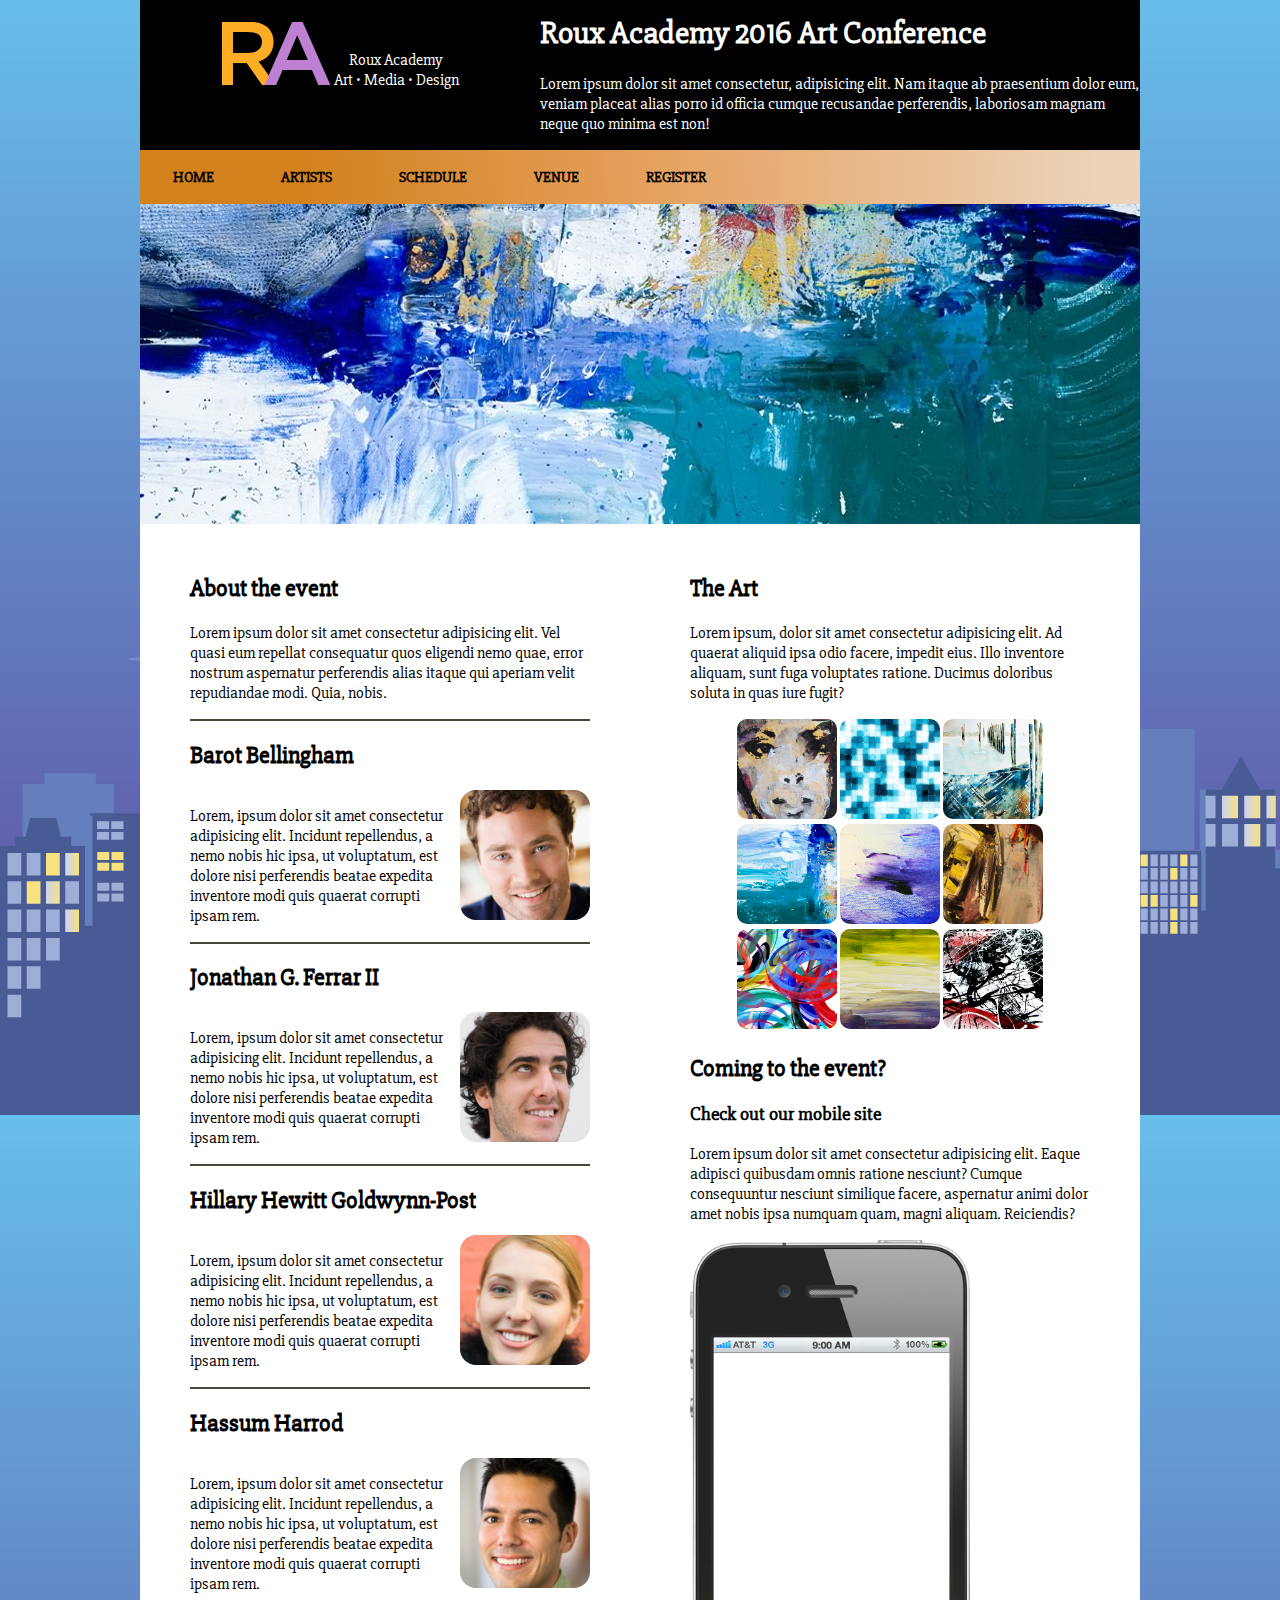
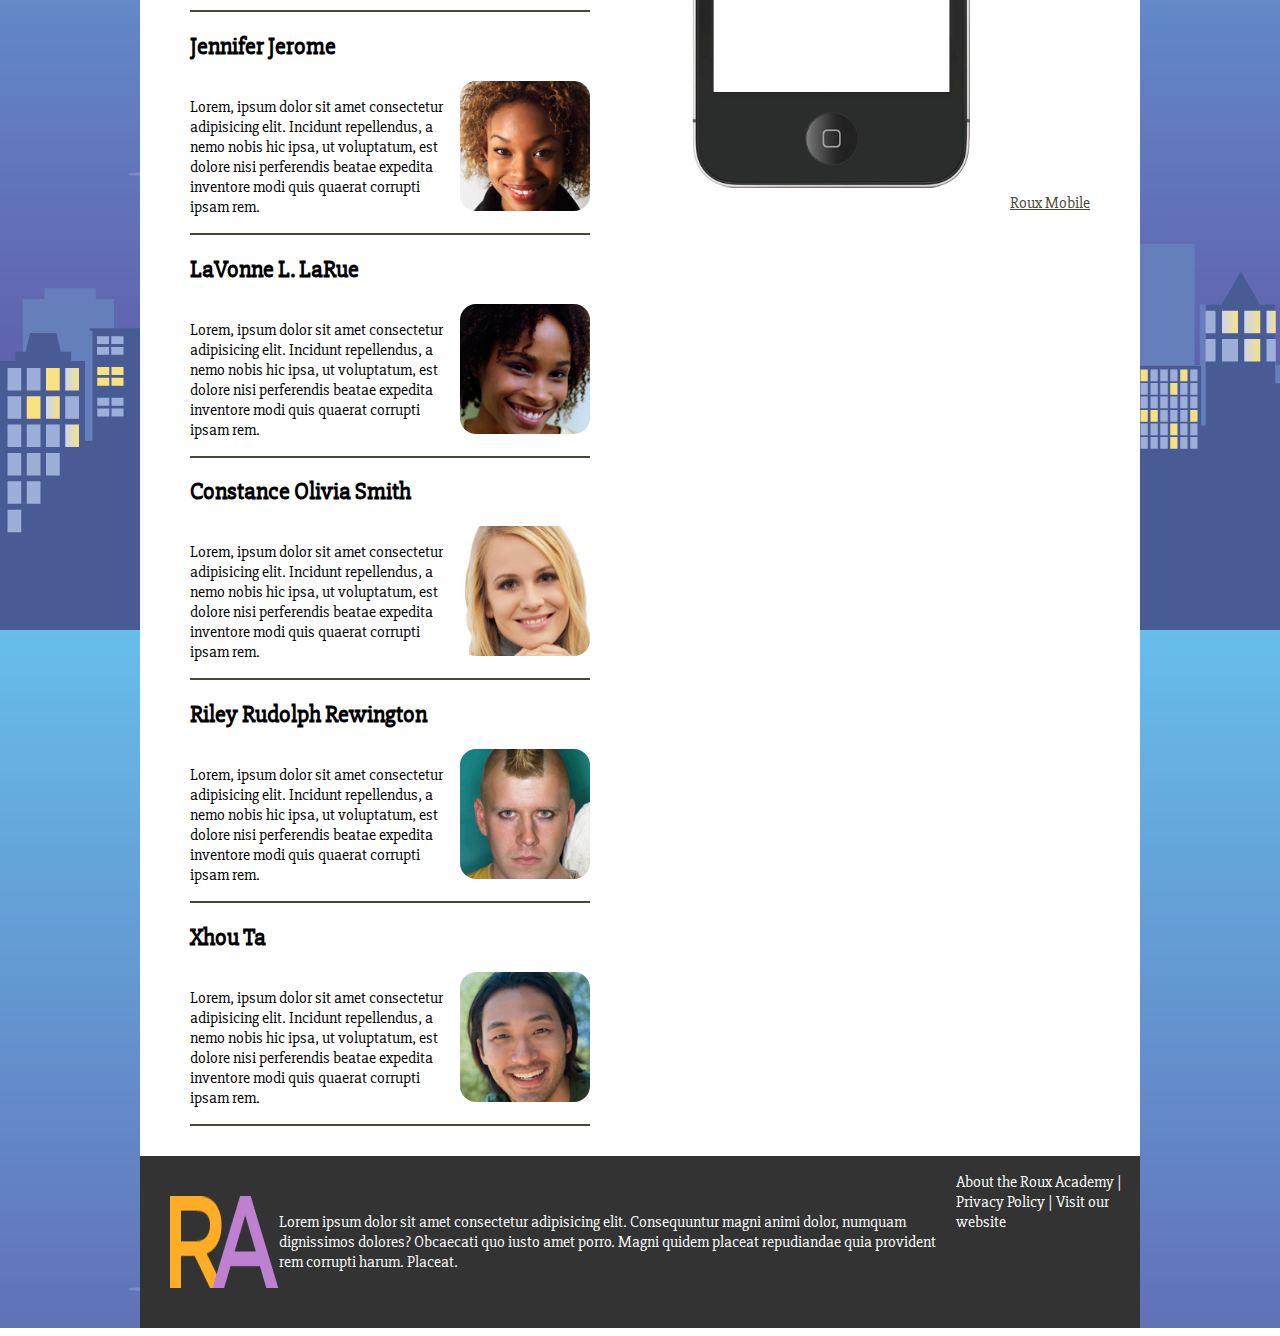
<file: Evidencia_Andrea/artists.html>
<!DOCTYPE html>
<html lang="en">
<head>
    <meta charset="UTF-8">
    <meta http-equiv="X-UA-Compatible" content="IE=edge">
    <meta name="viewport" content="width=device-width, initial-scale=1.0">
    <title>Artists</title>
    <link rel="preconnect" href="https://fonts.googleapis.com">
    <link rel="preconnect" href="https://fonts.gstatic.com" crossorigin>
    <link href="https://fonts.googleapis.com/css2?family=Slabo+27px&display=swap" rel="stylesheet">
    <link rel="stylesheet" href="style/style.css">
</head>
<body>
    <div class="cont-principal">
            <header>
                <div class="logo">
                    <img src="img/ralogo_monogram.png">
                    <div class="log-text">
                        <p>Roux Academy</p>
                        <p>Art • Media • Design</p>
                    </div>
                </div>
                <div class="text-cabecera">
                    <h1>Roux Academy 2016 Art Conference</h1>
                    <p>Lorem ipsum dolor sit amet consectetur, adipisicing elit. Nam itaque ab praesentium dolor eum, veniam placeat alias porro id officia cumque recusandae perferendis, laboriosam magnam neque quo minima est non!</p>
                </div>
        </header>
        <nav role="navigation">
            <ul>
                <li><a href="index.html">home</a></li>
                <li><a href="artists.html">artists</a></li>
                <li><a href="schedule.html">schedule</a></li>
                <li><a href="venue.html">Venue</a></li>
                <li><a href="register.html">Register</a></li>
            </ul>
        </nav>
        <div class="img-principal">
            <img src ="img/art01.jpg">
        </div>
        <div class="content">
            <div class="content-left">
                <section>
                    <h2>About the event</h2>
                    <p>Lorem ipsum dolor sit amet consectetur adipisicing elit. Vel quasi eum repellat consequatur quos eligendi nemo quae, error nostrum aspernatur perferendis alias itaque qui aperiam velit repudiandae modi. Quia, nobis.</p>
                </section>
                <section>
                    <h2>Barot Bellingham</h2>
                    <div class="artist">
                        <div class="artist-info">
                            <p>Lorem, ipsum dolor sit amet consectetur adipisicing elit. Incidunt repellendus, a nemo nobis hic ipsa, ut voluptatum, est dolore nisi perferendis beatae expedita inventore modi quis quaerat corrupti ipsam rem.</p>
                        </div>
                        <div class="artist-image">
                            <img src="img/artists/Barot_Bellingham_tn.jpg">
                        </div>
                    </div>
                </section>

                <section>
                    <h2>Jonathan G. Ferrar II</h2>
                    <div class="artist">
                        <div class="artist-info">
                            <p>Lorem, ipsum dolor sit amet consectetur adipisicing elit. Incidunt repellendus, a nemo nobis hic ipsa, ut voluptatum, est dolore nisi perferendis beatae expedita inventore modi quis quaerat corrupti ipsam rem.</p>
                        </div>
                        <div class="artist-image">
                            <img src="img/artists/Jonathan_Ferrar_tn.jpg">
                        </div>
                    </div>
                    
                </section>
                <section>
                    <h2>Hillary Hewitt Goldwynn-Post</h2>
                    <div class="artist">
                        <div class="artist-info">
                            <p>Lorem, ipsum dolor sit amet consectetur adipisicing elit. Incidunt repellendus, a nemo nobis hic ipsa, ut voluptatum, est dolore nisi perferendis beatae expedita inventore modi quis quaerat corrupti ipsam rem.</p>
                        </div>
                        <div class="artist-image">
                            <img src="img/artists/Hillary_Goldwynn_tn.jpg">
                        </div>
                    </div>
                </section>
                <section>
                    <h2>Hassum Harrod</h2>
                    <div class="artist">
                        <div class="artist-info">
                            <p>Lorem, ipsum dolor sit amet consectetur adipisicing elit. Incidunt repellendus, a nemo nobis hic ipsa, ut voluptatum, est dolore nisi perferendis beatae expedita inventore modi quis quaerat corrupti ipsam rem.</p>
                        </div>
                        <div class="artist-image">
                            <img src="img/artists/Hassum_Harrod_tn.jpg">
                        </div>
                    </div>
                </section>

                <section>
                    <h2>Jennifer Jerome</h2>
                    <div class="artist">
                        <div class="artist-info">
                            <p>Lorem, ipsum dolor sit amet consectetur adipisicing elit. Incidunt repellendus, a nemo nobis hic ipsa, ut voluptatum, est dolore nisi perferendis beatae expedita inventore modi quis quaerat corrupti ipsam rem.</p>
                        </div>
                        <div class="artist-image">
                            <img src="img/artists/Jennifer_Jerome_tn.jpg">
                        </div>
                    </div>
                </section>

                <section>
                    <h2>LaVonne L. LaRue</h2>
                    <div class="artist">
                        <div class="artist-info">
                            <p>Lorem, ipsum dolor sit amet consectetur adipisicing elit. Incidunt repellendus, a nemo nobis hic ipsa, ut voluptatum, est dolore nisi perferendis beatae expedita inventore modi quis quaerat corrupti ipsam rem.</p>
                        </div>
                        <div class="artist-image">
                            <img src="img/artists/LaVonne_LaRue_tn.jpg">
                        </div>
                    </div>
                </section>

                <section>
                    <h2>Constance Olivia Smith</h2>
                    <div class="artist">
                        <div class="artist-info">
                            <p>Lorem, ipsum dolor sit amet consectetur adipisicing elit. Incidunt repellendus, a nemo nobis hic ipsa, ut voluptatum, est dolore nisi perferendis beatae expedita inventore modi quis quaerat corrupti ipsam rem.</p>
                        </div>
                        <div class="artist-image">
                            <img src="img/artists/Constance_Smith_tn.jpg">
                        </div>
                    </div>
                </section>

                <section>
                    <h2>Riley Rudolph Rewington</h2>
                    <div class="artist">
                        <div class="artist-info">
                            <p>Lorem, ipsum dolor sit amet consectetur adipisicing elit. Incidunt repellendus, a nemo nobis hic ipsa, ut voluptatum, est dolore nisi perferendis beatae expedita inventore modi quis quaerat corrupti ipsam rem.</p>
                        </div>
                        <div class="artist-image">
                            <img src="img/artists/Riley_Rewington_tn.jpg">
                        </div>
                    </div>
                </section>

                <section>
                    <h2>Xhou Ta</h2>
                    <div class="artist">
                        <div class="artist-info">
                            <p>Lorem, ipsum dolor sit amet consectetur adipisicing elit. Incidunt repellendus, a nemo nobis hic ipsa, ut voluptatum, est dolore nisi perferendis beatae expedita inventore modi quis quaerat corrupti ipsam rem.</p>
                        </div>
                        <div class="artist-image">
                            <img src="img/artists/Xhou_Ta_tn.jpg">
                        </div>
                    </div>
                </section>

            </div>
            <aside class="content-right">
                <article>
                    <h2>The Art</h2>
                    <p>Lorem ipsum, dolor sit amet consectetur adipisicing elit. Ad quaerat aliquid ipsa odio facere, impedit eius. Illo inventore aliquam, sunt fuga voluptates ratione. Ducimus doloribus soluta in quas iure fugit?</p>
                    <div class="content-img">
                        <img src="img/art/Barot_Bellingham_tn.jpg">
                        <img src="img/art/Constance_Smith_tn.jpg">
                        <img src="img/art/Hassum_Harrod_tn.jpg">
                        <img src="img/art/Hillary_Goldwynn_tn.jpg">
                        <img src="img/art/Jennifer_Jerome_tn.jpg">
                        <img src="img/art/Jonathan_Ferrar_tn.jpg">
                        <img src="img/art/LaVonne_LaRue_tn.jpg">
                        <img src="img/art/Riley_Rewington_tn.jpg">
                        <img src="img/art/Xhou_Ta_tn.jpg">
                    </div>
                </article>
                <article>
                    <h2>Coming to the event?</h2>
                    <section>
                        <h3>Check out our mobile site</h3>
                        <p>Lorem ipsum dolor sit amet consectetur adipisicing elit. Eaque adipisci quibusdam omnis ratione nesciunt? Cumque consequuntur nesciunt similique facere, aspernatur animi dolor amet nobis ipsa numquam quam, magni aliquam. Reiciendis?</p>
                        <div class="img-telefono">
                            <img src="img/iphone.png">
                        </div>
                        <a href="http://">Roux Mobile</a>
                    </section>
                </article>
            </aside>
        </div>

        <footer>
            <div class="foot-logo">
                <img src="img/ralogo_monogram.png">
                <p>Lorem ipsum dolor sit amet consectetur adipisicing elit. Consequuntur magni animi dolor, numquam dignissimos dolores? Obcaecati quo iusto amet porro. Magni quidem placeat repudiandae quia provident rem corrupti harum. Placeat.</p>
            </div>
            
            <div class="foot-text">
                <p>About the Roux Academy | Privacy Policy | Visit our website</p>
            </div>
        </footer>
    </div>
</body>
</html>
</file>
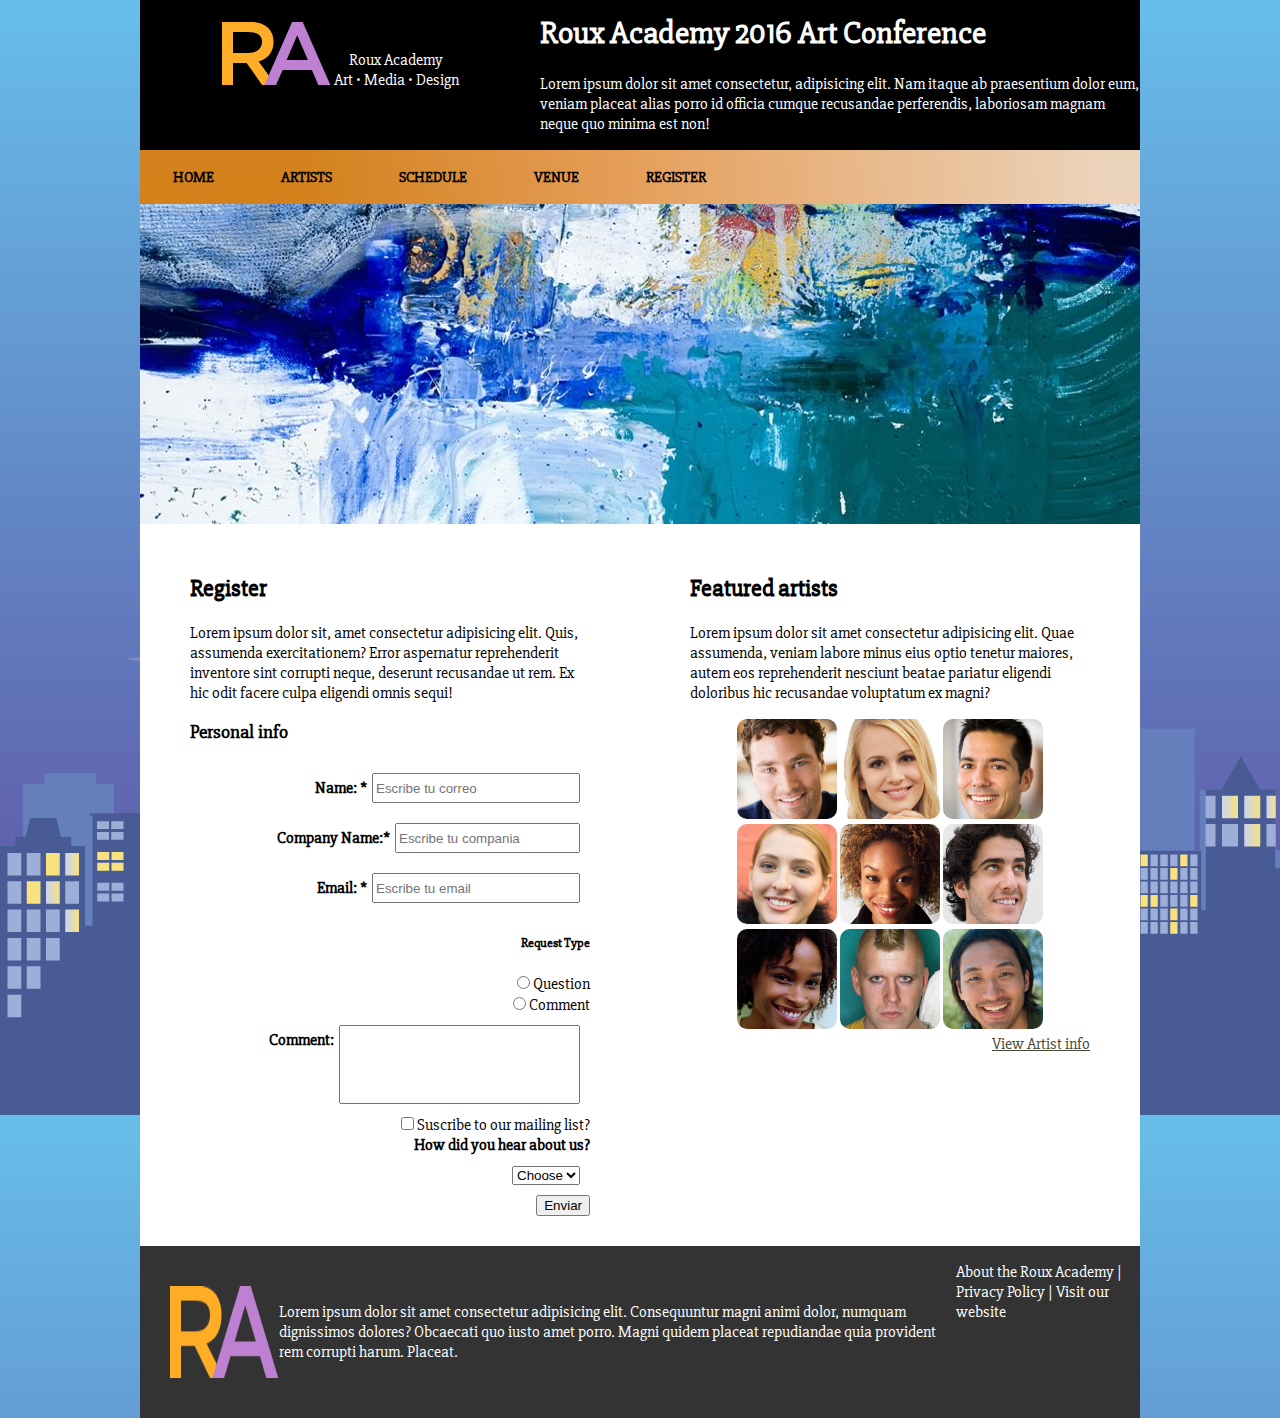
<file: Evidencia_Andrea/register.html>
<!DOCTYPE html>
<html lang="en">
<head>
    <meta charset="UTF-8">
    <meta http-equiv="X-UA-Compatible" content="IE=edge">
    <meta name="viewport" content="width=device-width, initial-scale=1.0">
    <title>Register</title>
    <link rel="preconnect" href="https://fonts.googleapis.com">
    <link rel="preconnect" href="https://fonts.gstatic.com" crossorigin>
    <link href="https://fonts.googleapis.com/css2?family=Slabo+27px&display=swap" rel="stylesheet">
    <link rel="stylesheet" href="style/style.css">
</head>
<body>
    <div class="cont-principal">
        <header>
                <div class="logo">
                    <img src="img/ralogo_monogram.png">
                    <div class="log-text">
                        <p>Roux Academy</p>
                        <p>Art • Media • Design</p>
                    </div>
                </div>
                <div class="text-cabecera">
                    <h1>Roux Academy 2016 Art Conference</h1>
                    <p>Lorem ipsum dolor sit amet consectetur, adipisicing elit. Nam itaque ab praesentium dolor eum, veniam placeat alias porro id officia cumque recusandae perferendis, laboriosam magnam neque quo minima est non!</p>
                </div>
        </header>

        <nav role="navigation">
            <ul>
                <li><a href="index.html">home</a></li>
                <li><a href="artists.html">artists</a></li>
                <li><a href="schedule.html">schedule</a></li>
                <li><a href="venue.html">Venue</a></li>
                <li><a href="register.html">Register</a></li>
            </ul>
        </nav>
        <div class="img-principal">
            <img src ="img/art01.jpg">
        </div>
        <div class="content">
            
            <section class="content-left">
                <h2>Register</h2>
                <p>Lorem ipsum dolor sit, amet consectetur adipisicing elit. Quis, assumenda exercitationem? Error aspernatur reprehenderit inventore sint corrupti neque, deserunt recusandae ut rem. Ex hic odit facere culpa eligendi omnis sequi!</p>
                <h3>Personal info</h3>
                <form action="" method="GET">
                    <div class="registro">
                        <div class="nombre">
                            <h4>Name: *</h4>
                            <input type="text" name="correo" id="correo" placeholder="Escribe tu correo"required maxlength="30">
                        </div>
                        <div class="company">
                            <h4>Company Name:*</h4>
                            <input type="text" name="company" id="company" placeholder="Escribe tu compania"required maxlength="30">
                        </div>

                        <div class="email">
                            <h4>Email: *</h4>
                            <input type="text" name="email" id="email" placeholder="Escribe tu email"required maxlength="30">
                        </div>
                        <div class="radio-cont">
                            <h5>Request Type</h5>
                            <div class="radio-tipo">
                                <input type="radio" name="tipo" id="tipo"value="question"><label for="">Question</label>
                            </div>
                            <div class="radio-tipo">
                                <input type="radio" name="tipo" id="tipo"value="1"><label for="">Comment</label>
                            </div>
                        </div>
                        <div class="comment">
                            <h4>Comment:</h4>
                            <input type="text" name="comentario" id="comentario" placeholder=""required maxlength="30">  
                        </div>
                        <div class="suscribir">
                            <input type="checkbox" name="suscribe" id="suscribe"value="1"><label for="suscribe">Suscribe to our mailing list?</label>
                            <h4>How did you hear about us?</h4>
                        </div>
                            <div class="seleccion">
                                <select name="seleccion" id="seleccion">
                                    <option value="0">Choose</option>
                                    <option value="1">hola</option>
                                    <option value="2">buenas</option>
                                    <option value="3">tardes</option>
                                    <option value="4">jeje</option>
                                </select>
                            </div>
                        <div class="buttons">
                               <div class="button-final">
                                   <input type="submit" value="Enviar">
                               </div>
                        </div>
                    </div>
                    
                </form>
            </section>
    
            <aside class="content-right">
                <article>
                    <h2>Featured artists</h2>
                    <p>Lorem ipsum dolor sit amet consectetur adipisicing elit. Quae assumenda, veniam labore minus eius optio tenetur maiores, autem eos reprehenderit nesciunt beatae pariatur eligendi doloribus hic recusandae voluptatum ex magni?</p>
                    <div class="content-img">
                        <img src="img/artists/Barot_Bellingham_tn.jpg">
                        <img src="img/artists/Constance_Smith_tn.jpg">
                        <img src="img/artists/Hassum_Harrod_tn.jpg">
                        <img src="img/artists/Hillary_Goldwynn_tn.jpg">
                        <img src="img/artists/Jennifer_Jerome_tn.jpg">
                        <img src="img/artists/Jonathan_Ferrar_tn.jpg">
                        <img src="img/artists/LaVonne_LaRue_tn.jpg">
                        <img src="img/artists/Riley_Rewington_tn.jpg">
                        <img src="img/artists/Xhou_Ta_tn.jpg">
                    </div>
                    <a href="artists.html">View Artist info</a>
                </article>
            </aside>
        </div>
        
        <footer>
            <div class="foot-logo">
                <img src="img/ralogo_monogram.png">
                <p>Lorem ipsum dolor sit amet consectetur adipisicing elit. Consequuntur magni animi dolor, numquam dignissimos dolores? Obcaecati quo iusto amet porro. Magni quidem placeat repudiandae quia provident rem corrupti harum. Placeat.</p>
            </div>
            
            <div class="foot-text">
                <p>About the Roux Academy | Privacy Policy | Visit our website</p>
            </div>
        </footer>

    </div>
</body>
</html>
</file>
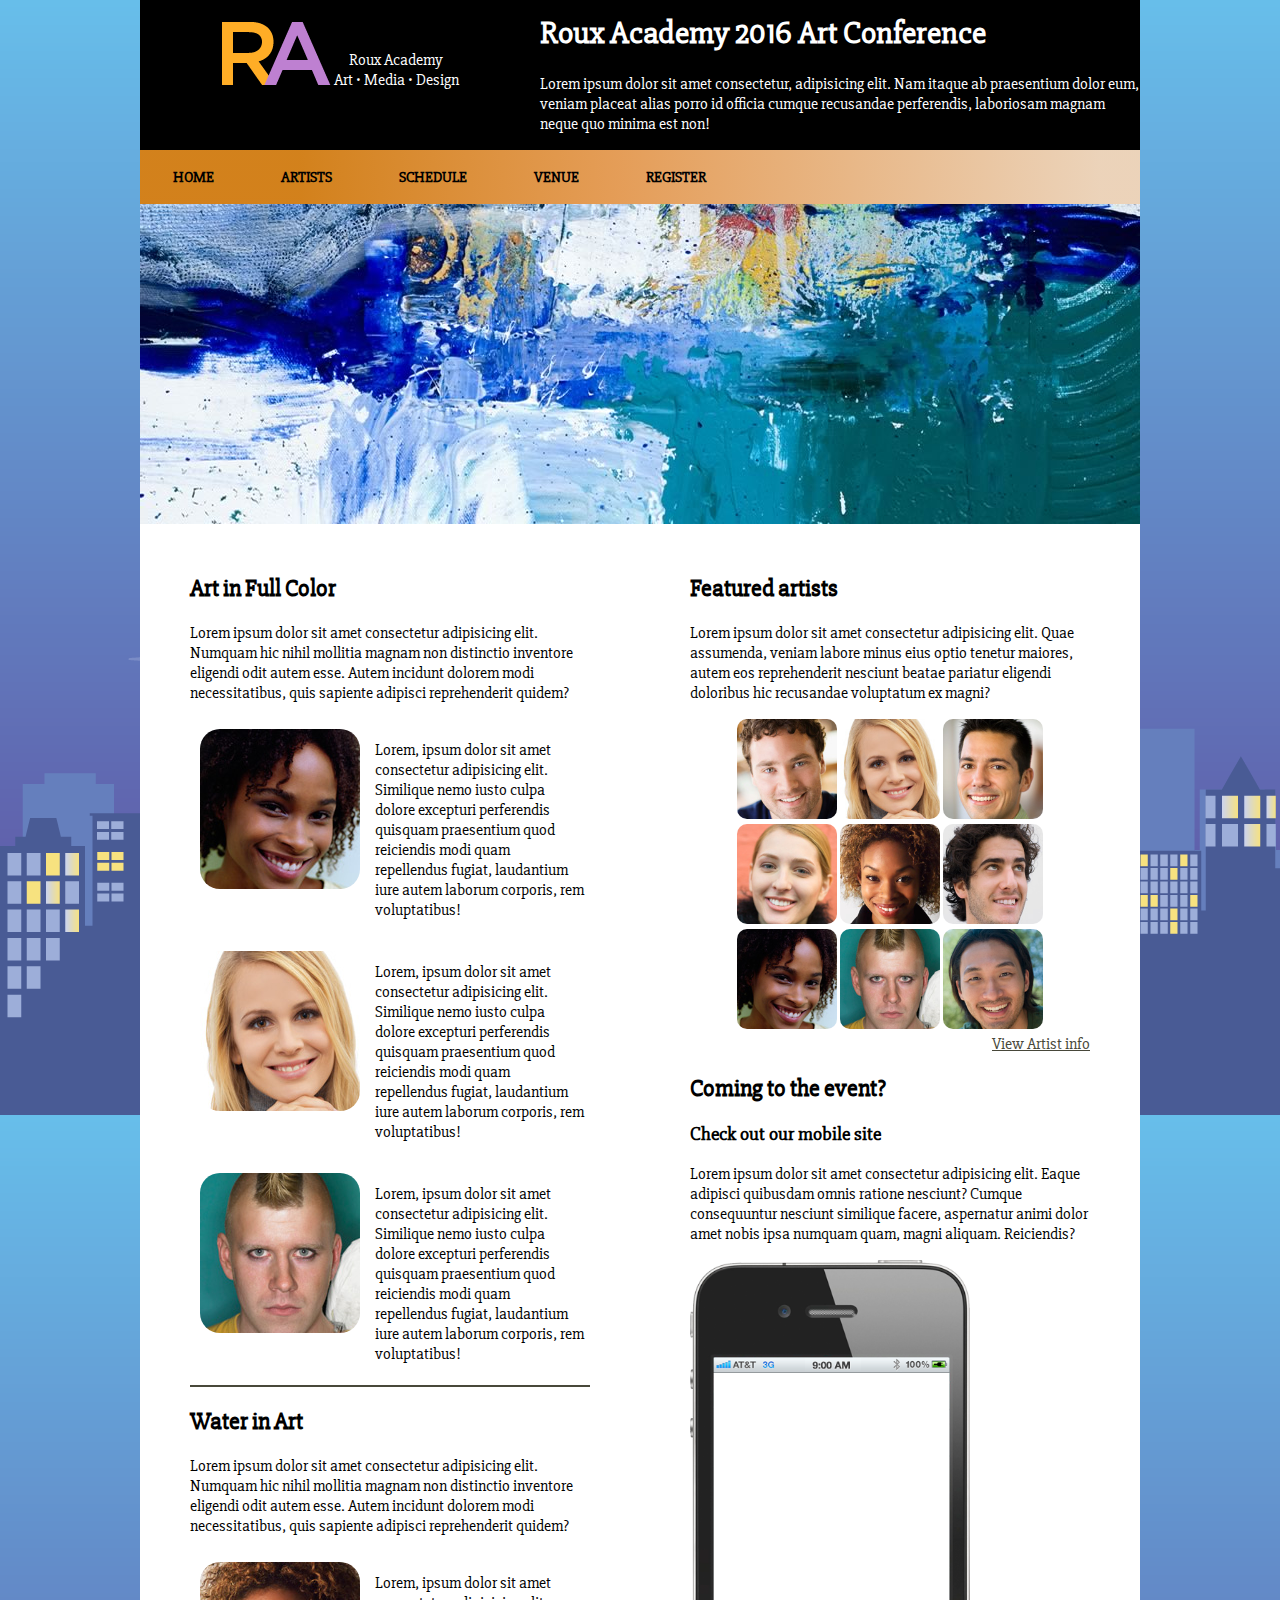
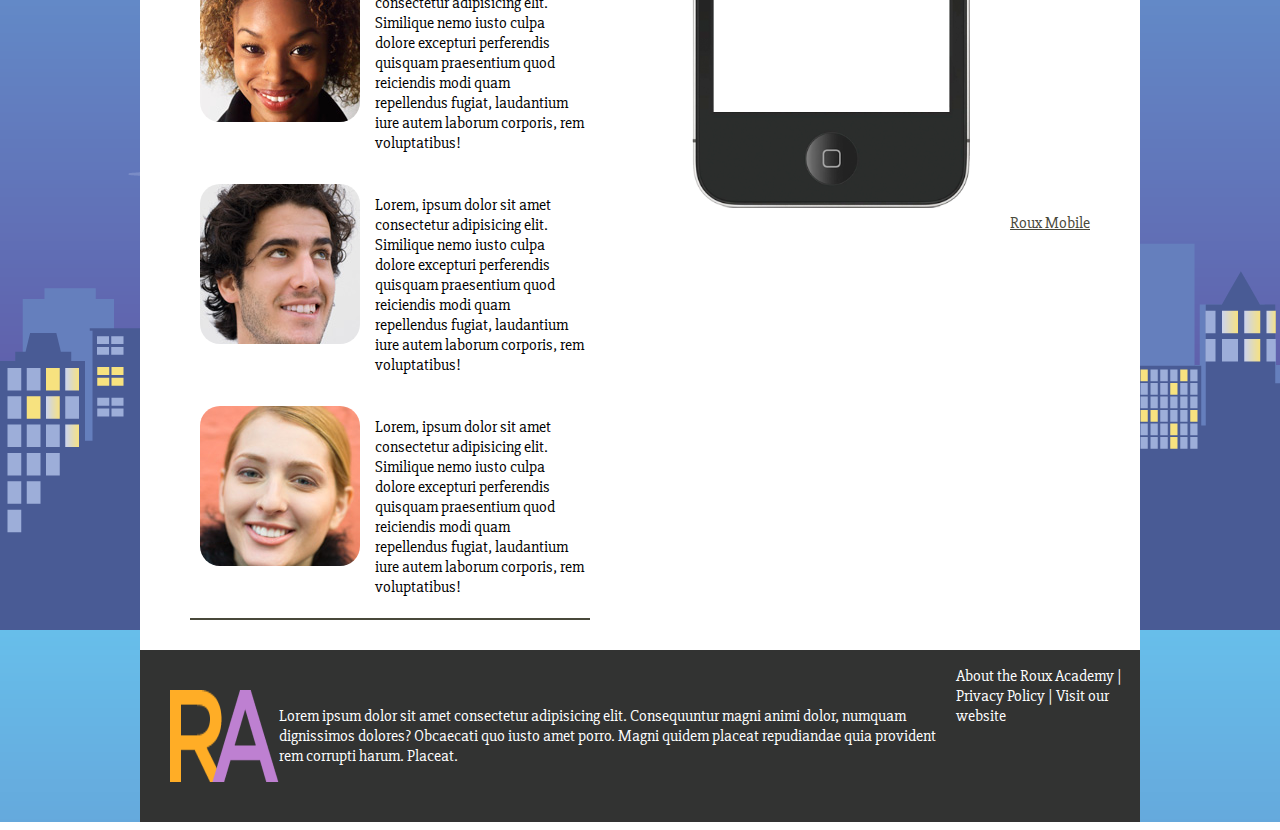
<file: Evidencia_Andrea/schedule.html>
<!DOCTYPE html>
<html lang="en">
<head>
    <meta charset="UTF-8">
    <meta http-equiv="X-UA-Compatible" content="IE=edge">
    <meta name="viewport" content="width=device-width, initial-scale=1.0">
    <title>Schedule</title>
    <link rel="preconnect" href="https://fonts.googleapis.com">
    <link rel="preconnect" href="https://fonts.gstatic.com" crossorigin>
    <link href="https://fonts.googleapis.com/css2?family=Slabo+27px&display=swap" rel="stylesheet">
    <link rel="stylesheet" href="style/style.css">
</head>
<body>
    <div class="cont-principal">
        <header>
                <div class="logo">
                    <img src="img/ralogo_monogram.png">
                    <div class="log-text">
                        <p>Roux Academy</p>
                        <p>Art • Media • Design</p>
                    </div>
                </div>
                <div class="text-cabecera">
                    <h1>Roux Academy 2016 Art Conference</h1>
                    <p>Lorem ipsum dolor sit amet consectetur, adipisicing elit. Nam itaque ab praesentium dolor eum, veniam placeat alias porro id officia cumque recusandae perferendis, laboriosam magnam neque quo minima est non!</p>
                </div>
        </header>
        <nav role="navigation">
            <ul>
                <li><a href="index.html">home</a></li>
                <li><a href="artists.html">artists</a></li>
                <li><a href="schedule.html">schedule</a></li>
                <li><a href="venue.html">Venue</a></li>
                <li><a href="register.html">Register</a></li>
            </ul>
        </nav>
        <div class="img-principal">
            <img src ="img/art01.jpg">
        </div>
        <div class="content">
            <section class="content-left">
                <article>
                    <h2>Art in Full Color</h2>
                    <p>Lorem ipsum dolor sit amet consectetur adipisicing elit. Numquam hic nihil mollitia magnam non distinctio inventore eligendi odit autem esse. Autem incidunt dolorem modi necessitatibus, quis sapiente adipisci reprehenderit quidem?</p>
                    <div class="content-art">
                        <div class="art-img">
                            <img src="img/artists/LaVonne_LaRue_tn.jpg">
                        </div>
                        <div class="art-text">
                            <p>Lorem, ipsum dolor sit amet consectetur adipisicing elit. Similique nemo iusto culpa dolore excepturi perferendis quisquam praesentium quod reiciendis modi quam repellendus fugiat, laudantium iure autem laborum corporis, rem voluptatibus!</p>
                        </div>   
                    </div>
                    <div class="content-art">
                        <div class="art-img">
                            <img src="img/artists/Constance_Smith_tn.jpg">
                        </div>
                        <div class="art-text">
                            <p>Lorem, ipsum dolor sit amet consectetur adipisicing elit. Similique nemo iusto culpa dolore excepturi perferendis quisquam praesentium quod reiciendis modi quam repellendus fugiat, laudantium iure autem laborum corporis, rem voluptatibus!</p>
                        </div>   
                    </div>
                    <div class="content-art">
                        <div class="art-img">
                            <img src="img/artists/Riley_Rewington_tn.jpg">
                        </div>
                        <div class="art-text">
                            <p>Lorem, ipsum dolor sit amet consectetur adipisicing elit. Similique nemo iusto culpa dolore excepturi perferendis quisquam praesentium quod reiciendis modi quam repellendus fugiat, laudantium iure autem laborum corporis, rem voluptatibus!</p>
                        </div>   
                    </div>
                </article>

                <article>
                    <h2>Water in Art</h2>
                    <p>Lorem ipsum dolor sit amet consectetur adipisicing elit. Numquam hic nihil mollitia magnam non distinctio inventore eligendi odit autem esse. Autem incidunt dolorem modi necessitatibus, quis sapiente adipisci reprehenderit quidem?</p>
                    <div class="content-art">
                        <div class="art-img">
                            <img src="img/artists/Jennifer_Jerome_tn.jpg">
                        </div>
                        <div class="art-text">
                            <p>Lorem, ipsum dolor sit amet consectetur adipisicing elit. Similique nemo iusto culpa dolore excepturi perferendis quisquam praesentium quod reiciendis modi quam repellendus fugiat, laudantium iure autem laborum corporis, rem voluptatibus!</p>
                        </div>   
                    </div>
                    <div class="content-art">
                        <div class="art-img">
                            <img src="img/artists/Jonathan_Ferrar_tn.jpg">
                        </div>
                        <div class="art-text">
                            <p>Lorem, ipsum dolor sit amet consectetur adipisicing elit. Similique nemo iusto culpa dolore excepturi perferendis quisquam praesentium quod reiciendis modi quam repellendus fugiat, laudantium iure autem laborum corporis, rem voluptatibus!</p>
                        </div>   
                    </div>
                    <div class="content-art">
                        <div class="art-img">
                            <img src="img/artists/Hillary_Goldwynn_tn.jpg">
                        </div>
                        <div class="art-text">
                            <p>Lorem, ipsum dolor sit amet consectetur adipisicing elit. Similique nemo iusto culpa dolore excepturi perferendis quisquam praesentium quod reiciendis modi quam repellendus fugiat, laudantium iure autem laborum corporis, rem voluptatibus!</p>
                        </div>   
                    </div>
                </article>
            </section>

            <aside class="content-right">
                <article>
                    <h2>Featured artists</h2>
                    <p>Lorem ipsum dolor sit amet consectetur adipisicing elit. Quae assumenda, veniam labore minus eius optio tenetur maiores, autem eos reprehenderit nesciunt beatae pariatur eligendi doloribus hic recusandae voluptatum ex magni?</p>
                    <div class="content-img">
                        <img src="img/artists/Barot_Bellingham_tn.jpg">
                        <img src="img/artists/Constance_Smith_tn.jpg">
                        <img src="img/artists/Hassum_Harrod_tn.jpg">
                        <img src="img/artists/Hillary_Goldwynn_tn.jpg">
                        <img src="img/artists/Jennifer_Jerome_tn.jpg">
                        <img src="img/artists/Jonathan_Ferrar_tn.jpg">
                        <img src="img/artists/LaVonne_LaRue_tn.jpg">
                        <img src="img/artists/Riley_Rewington_tn.jpg">
                        <img src="img/artists/Xhou_Ta_tn.jpg">
                    </div>
                    <a href="artists.html">View Artist info</a>
                </article>
                <article>
                    <h2>Coming to the event?</h2>
                    <section>
                        <h3>Check out our mobile site</h3>
                        <p>Lorem ipsum dolor sit amet consectetur adipisicing elit. Eaque adipisci quibusdam omnis ratione nesciunt? Cumque consequuntur nesciunt similique facere, aspernatur animi dolor amet nobis ipsa numquam quam, magni aliquam. Reiciendis?</p>
                        <div class="img-telefono">
                            <img src="img/iphone.png">
                        </div>
                        <a href="http://">Roux Mobile</a>
                    </section>
                </article>

            </aside>

        </div>


        <footer>
            <div class="foot-logo">
                <img src="img/ralogo_monogram.png">
                <p>Lorem ipsum dolor sit amet consectetur adipisicing elit. Consequuntur magni animi dolor, numquam dignissimos dolores? Obcaecati quo iusto amet porro. Magni quidem placeat repudiandae quia provident rem corrupti harum. Placeat.</p>
            </div>
            
            <div class="foot-text">
                <p>About the Roux Academy | Privacy Policy | Visit our website</p>
            </div>
        </footer>
    </div>
    
</body>
</html>
</file>
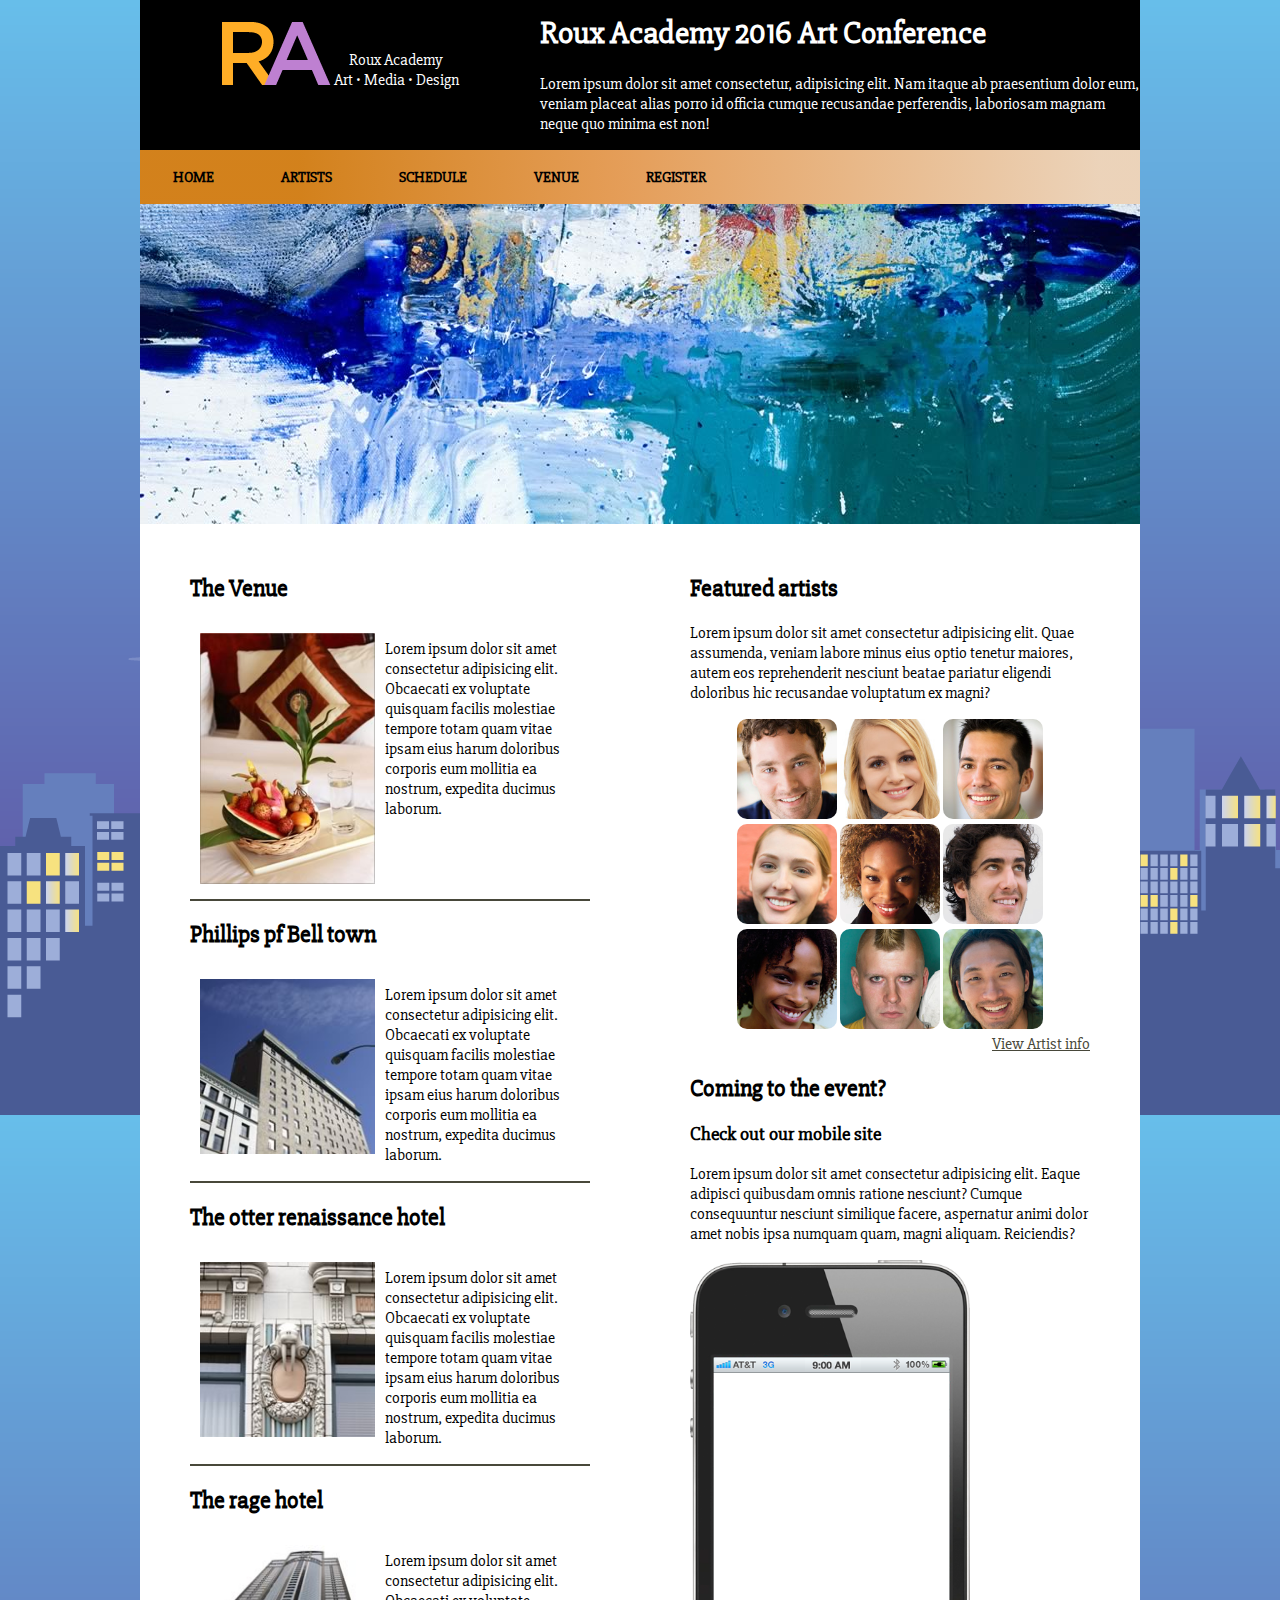
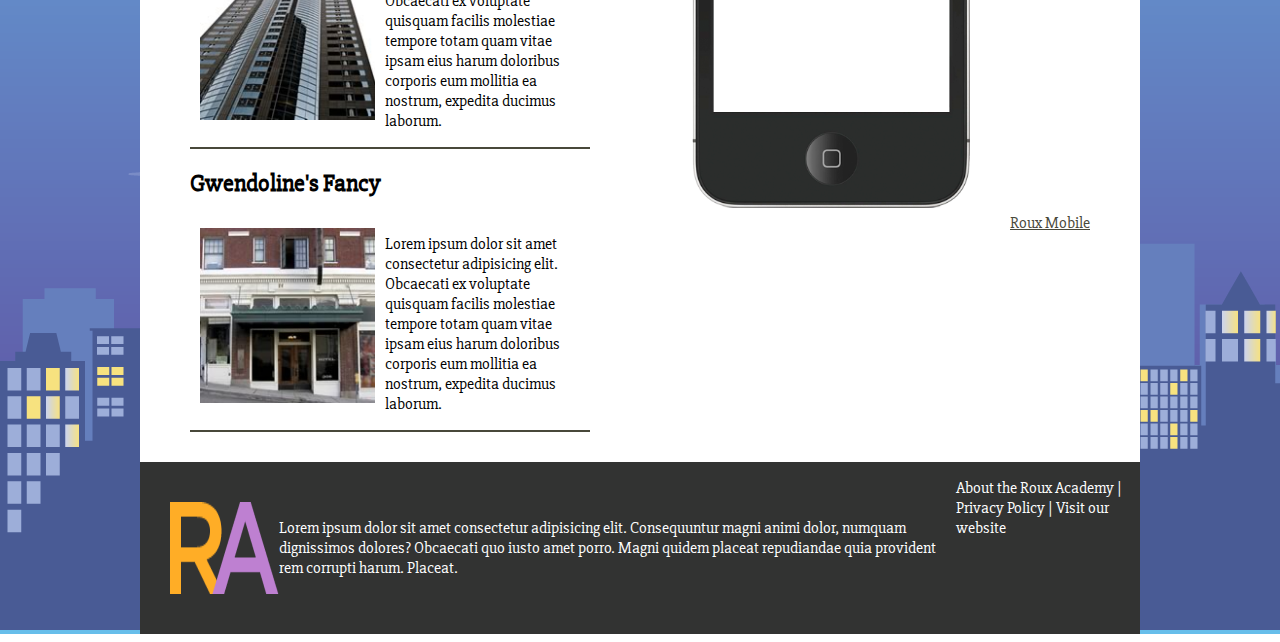
<file: Evidencia_Andrea/venue.html>
<!DOCTYPE html>
<html lang="en">
<head>
    <meta charset="UTF-8">
    <meta http-equiv="X-UA-Compatible" content="IE=edge">
    <meta name="viewport" content="width=device-width, initial-scale=1.0">
    <title>Venue</title>
     <link rel="preconnect" href="https://fonts.googleapis.com">
    <link rel="preconnect" href="https://fonts.gstatic.com" crossorigin>
    <link href="https://fonts.googleapis.com/css2?family=Slabo+27px&display=swap" rel="stylesheet">
    <link rel="stylesheet" href="style/style.css">
</head>
<body>
    <div class="cont-principal">
            <header>
                <div class="logo">
                    <img src="img/ralogo_monogram.png">
                    <div class="log-text">
                        <p>Roux Academy</p>
                        <p>Art • Media • Design</p>
                    </div>
                </div>
                <div class="text-cabecera">
                    <h1>Roux Academy 2016 Art Conference</h1>
                    <p>Lorem ipsum dolor sit amet consectetur, adipisicing elit. Nam itaque ab praesentium dolor eum, veniam placeat alias porro id officia cumque recusandae perferendis, laboriosam magnam neque quo minima est non!</p>
                </div>
        </header>
        <nav role="navigation">
            <ul>
                <li><a href="index.html">home</a></li>
                <li><a href="artists.html">artists</a></li>
                <li><a href="schedule.html">schedule</a></li>
                <li><a href="venue.html">Venue</a></li>
                <li><a href="register.html">Register</a></li>
            </ul>
        </nav>
        <div class="img-principal">
            <img src ="img/art01.jpg">
        </div>
        <div class="content">
            <section class="content-left">
                <h2>The Venue</h2>
                <article>
                    <div class="cont-venue">
                        <div class="img-venue">
                            <img src="img/hotel_contempo.jpg">
                        </div>
                        <div class="venue-text">
                            <p>Lorem ipsum dolor sit amet consectetur adipisicing elit. Obcaecati ex voluptate quisquam facilis molestiae tempore totam quam vitae ipsam eius harum doloribus corporis eum mollitia ea nostrum, expedita ducimus laborum.</p>
                        </div>
                    </div>
                </article>
                <article>
                    <h2>Phillips pf Bell town</h2>
                    <div class="cont-venue">
                        <div class="img-venue">
                            <img src="img/hotel_phillips.jpg">
                        </div>
                        <div class="venue-text">
                            <p>Lorem ipsum dolor sit amet consectetur adipisicing elit. Obcaecati ex voluptate quisquam facilis molestiae tempore totam quam vitae ipsam eius harum doloribus corporis eum mollitia ea nostrum, expedita ducimus laborum.</p>
                        </div>
                    </div>
                </article>
                <article>
                    <h2>The otter renaissance hotel</h2>
                    <div class="cont-venue">
                        <div class="img-venue">
                            <img src="img/hotel_otter.jpg">
                        </div>
                        <div class="venue-text">
                            <p>Lorem ipsum dolor sit amet consectetur adipisicing elit. Obcaecati ex voluptate quisquam facilis molestiae tempore totam quam vitae ipsam eius harum doloribus corporis eum mollitia ea nostrum, expedita ducimus laborum.</p>
                        </div>
                    </div>
                </article>
                <article>
                    <h2>The rage hotel</h2>
                    <div class="cont-venue">
                        <div class="img-venue">
                            <img src="img/hotel_rage.jpg">
                        </div>
                        <div class="venue-text">
                            <p>Lorem ipsum dolor sit amet consectetur adipisicing elit. Obcaecati ex voluptate quisquam facilis molestiae tempore totam quam vitae ipsam eius harum doloribus corporis eum mollitia ea nostrum, expedita ducimus laborum.</p>
                        </div>
                    </div>
                </article>
                <article>
                    <h2>Gwendoline's Fancy</h2>
                    <div class="cont-venue">
                        <div class="img-venue">
                            <img src="img/hotel_gwendoline.jpg">
                        </div>
                        <div class="venue-text">
                            <p>Lorem ipsum dolor sit amet consectetur adipisicing elit. Obcaecati ex voluptate quisquam facilis molestiae tempore totam quam vitae ipsam eius harum doloribus corporis eum mollitia ea nostrum, expedita ducimus laborum.</p>
                        </div>
                    </div>
                </article>
            </section>

            <aside class="content-right">
                <article>
                    <h2>Featured artists</h2>
                    <p>Lorem ipsum dolor sit amet consectetur adipisicing elit. Quae assumenda, veniam labore minus eius optio tenetur maiores, autem eos reprehenderit nesciunt beatae pariatur eligendi doloribus hic recusandae voluptatum ex magni?</p>
                    <div class="content-img">
                        <img src="img/artists/Barot_Bellingham_tn.jpg">
                        <img src="img/artists/Constance_Smith_tn.jpg">
                        <img src="img/artists/Hassum_Harrod_tn.jpg">
                        <img src="img/artists/Hillary_Goldwynn_tn.jpg">
                        <img src="img/artists/Jennifer_Jerome_tn.jpg">
                        <img src="img/artists/Jonathan_Ferrar_tn.jpg">
                        <img src="img/artists/LaVonne_LaRue_tn.jpg">
                        <img src="img/artists/Riley_Rewington_tn.jpg">
                        <img src="img/artists/Xhou_Ta_tn.jpg">
                    </div>
                    <a href="artists.html">View Artist info</a>
                </article>
                <article>
                    <h2>Coming to the event?</h2>
                    <section>
                        <h3>Check out our mobile site</h3>
                        <p>Lorem ipsum dolor sit amet consectetur adipisicing elit. Eaque adipisci quibusdam omnis ratione nesciunt? Cumque consequuntur nesciunt similique facere, aspernatur animi dolor amet nobis ipsa numquam quam, magni aliquam. Reiciendis?</p>
                        <div class="img-telefono">
                            <img src="img/iphone.png">
                        </div>
                        <a href="http://">Roux Mobile</a>
                    </section>
                </article>
            </aside>
        </div>
        <footer>
            <div class="foot-logo">
                <img src="img/ralogo_monogram.png">
                <p>Lorem ipsum dolor sit amet consectetur adipisicing elit. Consequuntur magni animi dolor, numquam dignissimos dolores? Obcaecati quo iusto amet porro. Magni quidem placeat repudiandae quia provident rem corrupti harum. Placeat.</p>
            </div>
            
            <div class="foot-text">
                <p>About the Roux Academy | Privacy Policy | Visit our website</p>
            </div>
        </footer>
    </div>
    
</body>
</html>
</file>
<file: style/style.css>
.contenido{
    max-width: 1000px;
    margin: 0 auto;
}
body{
    background-color: #bbcab0;
}


nav ul{
    list-style: none;
    text-align: left;
    padding: 0px;
}

nav li{
    display: inline;
    /* text-align: left; */
    font-size: 15px;
    font-weight: bold;
    text-transform: uppercase;
    margin: 0px;
    /* border: none; */
    color: none;
    /* padding: 15px 20px; */
    margin-right: 5px;
    /* margin-bottom: 22px; */
}

nav li a{
    padding: 2px 7px 2px 7px;
    color: #000;
    text-decoration: none;

}

nav{
    background:#D0E2C3;
    padding: 1px;
    margin:0 auto;
    border-radius: 10px;
}

nav ul li a:hover{
    background-color: #b5e990;
    color: #ffffff;

}

header{
    display: flex;
    background-color: #D1E2C0;
    width:100%;
    font-family: 'PT Sans Narrow', sans-serif;
    box-shadow: 0 0 10px #444444;

}
.imagen{
    margin:auto;
    border-radius: 10px;
    padding:10px;
}
.datos-principal{
    width:50%;   
    padding: 28px;
    
}
.datos-principal h1{
    font-family: 'PT Sans Narrow', sans-serif;
    font-weight: 900;
    font-size: 30px;
    text-transform: uppercase;
    border-bottom: 1px solid black;
}

.datos-personales{
    padding:5px;
    font-size: 20px;
    

}
.datos-personales li{
    list-style: none;
    padding: 5px;
    display: flex;
      
}
.datos-personales a{
    text-decoration: none;
}

.datos-personales img{
    padding: 5px;
    width:5%;
   
}
.redes-sociales {
    font-family: 'PT Sans Narrow', sans-serif;
    font-size:20px;
    width:50%;
    text-align: center;
}
.clearflix{
    clear:both;
}
.contenido-principal{
    font-family: 'PT Sans Narrow', sans-serif;
    font-size:15px;
    margin-top: 20px;
}

.contenido-principal h2{
    font-family: 'Hind', sans-serif;
    text-transform: uppercase;
}
.contenido-principal{
    display:flex;
}
.contenido-principal .main{
    width:70%;
    box-shadow: 0 0 10px #444444;
}

.contenido-principal aside{
    width:30%;
    box-shadow: 0 0 10px #444444;
}
.main, aside{
    background-color:#D1E2C0;
    margin: 5px;
    padding: 10px;
}
section {
    border-bottom: 2px solid #48483A;
}
footer{
    background-color:#D0E2C3;
    text-align: center;
    box-shadow: 0 0 10px #444444;
    font-family: 'Montserrat', sans-serif;
    margin-top: 20px;
    
}
footer h2{
    text-transform: uppercase;
    font-size: 33px;
    padding: 0;
    margin: 0;
}
footer p{
    padding:0;
    margin:0;
    font-weight: 900;

}
footer ul li{
    list-style: none;
}
</file>
<file: Charles_Evidencia2_3/style/style.css>
body{
    background-color:beige;
    font-family: 'Slabo 27px', serif;
}
.content{
    max-width: 750px;
    margin: 0 auto;
    background-color:papayawhip;
    padding:10px;
    
}
.arreglo{
    max-width: 750px;
    margin: 0 auto;
    background-color:papayawhip;
    padding:10px;
}
#titulo{
    text-align:center;
}
.botones{
    text-align:center;
}
.botones button{
    font-size:15px;
    background: #fff;;
    border:1px solid #ddd;
    margin-right: 5px;
    box-shadow: 0px 0px 10px rgb(0, 0, 0);
}
.subtitulos{
    display: flex;
}
.subtitulos h2{
    font-size:12px;
}
</file>
<file: Charles_Evidencia2_5/style/style.css>
body{
    background-color:rgb(235, 190, 190);
    font-family: 'Slabo 27px', serif;
}
.content-principal{
    max-width: 750px;
    margin: 0 auto;
    background-color:rgb(204, 82, 60);
    padding:10px;
    border-radius: 5px;
}

header h1{
    color: #FFF;
    text-align: center;
    font-size:55px;
    margin: 0 auto;
}

#calc{
    padding: 10px;
    margin: 0 auto;
    border-radius: 20px;
    background-color:rgb(255, 0, 0);
    
}

#calc td{
    text-align: center;
}
.operador, .btn_numero, #btn_on, #btn_off, #btn_clear, #btn_res{
    border-radius: 10px;
    font-size: 15px;
    background-color:black;
    color:#FFF;
    padding: 9px;
}
label{
    background: rgba(47, 89, 113, 0.3);
    font-size:15px;
    margin: 10px;
    padding: 7px;
    text-align: end;
    color: #FFF;
    padding-left: 75px;
    padding-right: 75px;
}
</file>
<file: Charles_Evidencia2_6/style/style.css>
body{
    background-color:rgb(209, 45, 209);
    font-family: 'Slabo 27px', serif;
}
.content{
    max-width: 1050px;
    margin: 0 auto;
    background-color:rgb(236, 164, 236);
    padding:10px;
    border-radius: 5px;
    box-shadow: 0 0 10px rgb(0,0,0);
}

.content-carrusel{
    display: flex;
}

h1{
    text-align: center;
}
button {
    display: inline-block;
    padding: 15px 25px;
    font-size: 24px;
    cursor: pointer;
    text-align: center;	
    text-decoration: none;
    outline: none;
    color: #fff;
    background-color: #e483e7;
    border: none;
    border-radius: 15px;
    box-shadow: 0 9px #999;
    margin:10px;
  }
  
button:hover {background-color: #a378a5}
  
button:active {
    background-color: #6d536e;
    box-shadow: 0 5px #666;
    transform: translateY(4px);
  }
.carousel {
    max-width: 800px;
    margin: 0 auto;
    display: flex;
}
#imagen {
    width: 1280px;
    height: 720px;
    background-size: cover;
}
.botones{
    display: flex;
    text-align: center;
}

.avanzar, .retrocede{
    width: 50%;
}
</file>
<file: Evidencia_1930427/style/style.css>
*{
    margin: 0px;
    padding: 0px;
    font-family: 'Slabo 27px', serif;
    
}
body{
    background-color: #74142c;
    width: 1000px;
    margin: 0px auto;
}

@media (min-width: 0px) and (max-width:999px)
{
    body,header,main,aside{
        width: auto;
    }

}
@media (min-width: 0px) and (max-width:635px){
    header{
        height:auto;
        overflow: hidden;
        font-size:14px;
    }
    main, #entradas{
        display: block;
    }
    .imagen img{
        width: 25%;
    }
}
.content-principal{
    background-color: #FFF;
    /* border-radius: 10px; */
    padding: 20px;
    box-shadow: 0 0 5px #fff;
    border-top-right-radius: 10px;
    border-top-left-radius: 10px;
}
header{
    display:flex;
    background-color: #C34163;
    padding: 10px;
    color: #FFF;
    border-radius: 10px;
    
}
header h1{
    margin-bottom: 10px;
    font-size: 40px;
}
header h2{
    font-size:30px;
}

header ul li{
    padding: 5px;
    list-style: none;
    font-size: 18px;
}

header li img{
    width: 25px;
    margin-right: 5px;
    
}

.imagen {
    margin-right: 20px;
}

.imagen img {
    width: 150px;
    border-radius: 10px;

}
.content{
    display:flex;
    width: 100%;
    margin-top:20px;
}
main{
    width: 70%;
}
aside{
    width: 30%;
    margin-left: 15px;
    background-color:#ffe0e9;
    height:max-content;
    padding: 5px;
    border: dotted 2px #eea5ba;
    border-radius:10px;
}

section{
    background-color: #f5bfce;
    margin-bottom: 10px;
    padding: 5px 5px 10px 10px;
    border: dotted 2px #eea5ba;
    border-radius:5px;

}
section p{
    margin: 10px;
}
section h2, h3, h4{
    margin: 10px;
}

section ul li{
    list-style:decimal;
    /* padding-left: 15px; */
    margin-left: 30px;
    margin-top: 5px;
}
.content-img{
    display:flex;
}
.content-img img{
    width:20%;
    margin:5px auto;
}
section img {
    width: 70%;
    margin:10px auto;
    display:block;
    border-radius: 5px;
    box-shadow: 0 0 10px #3a3939;
}
aside ul{
    padding:10px;
}
aside ul li {
    /* text-decoration: none; */
    margin: 5px;
    list-style:circle;
    padding: 5px 5px 5px 0px;
}
aside ul li a{
    color:#3a3939;
    text-decoration:overline;
}

footer{
    background-color: #ddd;
    height:auto;
}
footer h2{
    text-align: center;
    margin-bottom: 10px;
}
.redes{
    display: flex;
    justify-content: space-evenly;
}
.redes-sociales img{
    width:25%;
}
</file>
<file: Evidencia_Andrea/style/style.css>
body{
    background-image: url(../img/background_buildings.png);
    width:1000px;
    margin: 0px auto;
}

.cont-principal{
    margin: 0 auto;
    font-family: 'Slabo 27px', serif;
}

.content{
    background-color:#FFFFFF;
    /* margin: -1px; */
    display:flex;
    margin-top: -5px;
}
/*Para compu jaja*/
@media (min-width: 0px) and (max-width:999px)
{
    a{
        font-size:20px
    }
    body,header,.content-left,.content-right, footer{
        width: auto;
    }

}

/*Para cel*/
@media(max-width:635px){

    footer{
        display: block;
    }
    .foot-logo{
        height:auto;
    }
    .foot-logo p{
        display: block;
    }
    .foot-logo img{
        width: 30%;
        height: 50%;
        display: block;
    }
    .content{
        display:block;  
        margin-top: -25px;

    }
    a{
        font-size: 19px;
    }
    .content-left, .content-right{
        text-align: center;
        /* padding: 0px; */
        display: contents;
    }

    header{
        display: block;
        height: auto;

    }
    nav{
        display: block;
        height: auto;
        width:auto;
    }
    nav ul li{
        display: block;
        text-align: center;
        
    }
    nav ul li a{
        font-size:20px;
    }

}

/*
.cont-principal{
    max-width:1000px;
    margin: 0 auto;
    font-family: 'Slabo 27px', serif;
}*/

/*Parte de la cabecera*/
header{
    background-color: #000000;
    color:#FFFFFF;
    display:flex;
    margin-top: -8px;
    /* border-radius: 9px; */
}

.logo{
    width: 40%;
    padding: 0 auto;
    margin: 30px 0px;
    text-align: center;
}
.log-text{
    display:inline-block;
}
.log-text p{
    margin:0px;
}
.text-cabecera{
    width: 60%;
    
}

/*Esto es del navegador*/


nav ul{
    list-style: none;
    text-align: left;
    padding: 0px;
}
nav li{
    display: inline;
    /* text-align: left; */
    font-size: 15px;
    font-weight: bold;
    text-transform: uppercase;
    margin: 0px;
    /* border: none; */
    color: none;
    padding: 17px 25px;
}
nav li a{
    padding: 2px 7px 2px 7px;
    color: #000;
    text-decoration: none;

}
nav{
    background: rgb(224,124,4);
    background: linear-gradient(90deg, rgba(224,124,4,0.8911939775910365) 16%, rgba(240,156,76,0.9192051820728291) 48%, rgba(249,215,182,0.9108018207282913) 96%);
    padding: 1px;
    margin:0 auto;
}
nav ul li a:hover{
    background-color: rgb(255, 190, 111);
    color: #ffffff;

}
.img-principal img{
    width: 100%;
}
/*Contenido principal*/
.content a {
    display: block;
    text-align: end;
    color:#48483A;
}

.content-left, .content-right{
    padding:30px 50px;
    width: 50%;
}


.content-left section, .content-left article{
    border-bottom: 2px solid #48483A;
}
.content-img {
    /* align-items: center; */
    text-align: center;
}
.content-img img{
    width:25%;
    border-radius: 10px;

}

.content-hotel img{
    float:left;
    margin-right: 10px;
    width:120px;
    height:230px;
}


/**/
.img-telefono img{
    width: 70%;
}

/*pie de página*/
footer {
    display: flex;
    background: #323332;
    color: #FFF;
    margin-bottom: -8px;
}
.foot-logo {
    padding: 40px 10px 40px 30px;
    display: flex;
}
.foot-logo img{
    width:20%
}
.text {
    /* padding: 40px; */
    width: 40%;

}

/*Segunda página. Reutiliza. Head, nav y footer */
.artist {
    display: flex;
}

.artist-image img {
    border-radius: 16px;
    width: 130px;
}

/*Tercera*/
.content-art {
    display: flex;
}

.art-img {
    margin: 10px;
    /* text-align: -webkit-right; */
}

.art-text {
    /* padding: 10px 20px 0px 0px; */
    margin: 5px;
}

.art-img img {
    border-radius: 20px;
}
/*4*/
.img-venue img {
    /* width: min-content; */
    width: 175px;
}

.cont-venue {display: flex;}

.img-venue {
    margin: 10px;
}

/*5*/
.nombre, .company, .email, .comment {
    display: inline-flex;
    margin:10px;
}

.registro{
    text-align: end;
}
.nombre h4, .company h4, .email h4, .comment h4{
    /* padding: 1px; */
    margin: 5px;
}
.suscribir h4{
    margin:0px;
}
.seleccion {
    margin: 10px;
}

input#correo {
    width: 200px;
}
input#email{
    width:200px;
}
input#comentario{
    padding:30px;
}
</file>
<file: Formulario_Andrea/style/style.css>
body{
    background-color:rgb(255, 240, 217); ;
}

.content{
    max-width: 750px;
    margin: 0 auto;
}
.content h2{
   margin-top: 0px;
}
.content-head{
    background-color: #FFFFFF;
    border-radius: 10px;
    padding-left:26px;  
    padding-bottom: 10px;
    margin: 0 auto;
    border-top: 10px solid  rgb(255, 152, 0);
    box-shadow: 0 0 1px #444444;

}

header h1{
    font-family: 'Roboto', sans-serif;   
    text-transform: uppercase;
}
header p{
    font-family: 'Roboto', sans-serif;
    color: #d93025;
    font-size:12px;
}
.content-correo, .content-nombre,.content-carro, .content-carrera, .content-comentarios,.content-ingles , .content-opinion, .content-fecha,.content-vacio{
    font-family: 'Montserrat', sans-serif;
    font-size: 12px;
    background-color: #FFFFFF;
    border-radius: 10px;
    margin-top: 10px;
    padding:26px;  
    box-shadow: 0 0 1px #444444;
}

.sin-titulo{
    font-family: 'Montserrat', sans-serif;
    font-size: 12px;
    background-color: #FFFFFF;
    border-radius: 10px;
    margin-top: 10px;
    padding:0px;  
    box-shadow: 0 0 1px #444444;
}
.color{
    padding: 16px 0px 2px 20px;
    border-top-left-radius: 10px;
    border-top-right-radius: 10px;
    /*border-radius: 10px;*/
    background: rgb(255, 152, 0);
}


.content-correo label, .content-nombre label{
    display: flex;
    margin-bottom: 16px;
}

.content-correo input, .content-nombre input{
    font-family: Roboto,Arial,sans-serif;
    border: none;
    font-size: 14px;
    font-weight: 400;
    letter-spacing: .2px;
    line-height: 20px;
    color: #202124;
    padding: 5px 60% 5px 0px;
    border-bottom: 1px solid #d9d9d9;
}
.radio{
    margin: 15px 0px;
    font-size: 14px;
    font-weight: 900;
}

.image img{
    width:200px;
    box-shadow: 0 0 5px #444444;
    border-radius: 5px;
}
.button-send, .button-atras, .button-final{
    margin: 15px 0px;  
    
}

.button-send input, .button-atras input{
    background: #FFFFFE;
    border: none;
    padding: 4px 35px;
    font-family: 'Nunito';
    font-size: 19px;
    box-shadow: 0 0 2px #444444;
    color:#d93025;
    border-radius: 5px;

}
.button-send input:hover, .button-atras input:hover{
    background: rgb(255, 240, 217);

}
/*Esto es de la segunda página*/
.Tipos {
    padding: 5px 10px;
}
.tipos-dispositivo {
    margin: 12px;
    padding: 7.5px;
    font-size: 14px;
    font-weight: 900;
}

input#tipos {
    padding-right: 38px;
    border: none;
    /* border-style: solid; */
    /* border-width: 1px; */
    /* border-bottom: black; */
    border-bottom: 1px solid #d9d9d9;
}

input#comentario {
    border: none;
    padding: 5px 60% 5px 0px;
    /* border-style: solid; */
    /* border-width: 1px; */
    /* border-bottom: black; */
    border-bottom: 1px solid #d9d9d9;
}

select#carrera {
    /* padding-right: 26px; */
    padding: 15px 50px 15px 5px;
/*    padding-top: 15px;
    padding-bottom: 15px;
    padding-right: 40px;*/
    font-family: 'Montserrat';
    font-weight: 800;
    /* line-height: 46px; */
    
    border:1px solid #d9d9d9;
}

.nivel-ingles {
    display: inline-block;
    padding: 1px 24px;
}

.nivel-ingles input{
    display: block;
    margin: 0 auto;
}
.fila-ing {
    margin: none;
    padding: 0px;
    text-align: center;
}
.fila-ing h3 {
    margin: 2px 30px;
    padding: 0px;
    display: inline-flex;
}
.table{
    margin:0 auto;
    width: 100%;
    border-collapse: collapse;
}
thead{
    font-size: 14px;
    text-align: center;
}
th{
    padding: 5px 10px;
}

.col{
    border-bottom: 4px solid #FFF;
}
.col td{
    padding: 15px 10px;
    text-align: center;
    font-weight: 1000;
    font-size:15px;
    background-color: #f8f9fa;
    border-radius: 5px;
}
.col td:first-child{
    text-align: left;
}

input#fecha {
    font-size: 17px;
    border: none;
    /* color: darkgrey; */
    /* padding-right: 5px; */
}
.buttons{
    display: flex;
}
.button-final, .button-atras{
    padding: 5px 10px
}
.button-final input{
    background: #e44404;
    border: none;
    padding: 4px 35px;
    font-family: 'Nunito';
    font-size: 19px;
    box-shadow: 0 0 2px #444444;
    color:#FFFFFF;
    border-radius: 5px;
}
.button-final input:hover{
    background: #e45414
}
</file>
<file: Horario_Andrea/style/style.css>
h1{
    color:lightseagreen;
    font-family: 'Courier New', Courier, monospace;
    margin-top:50px;
    margin-bottom: 50px;
    margin-left: 100px;
    margin-right: 100px;
    background-color:whitesmoke;
    font-size: 40px;
    text-align: center;
}

h2{
    color:slateblue;
    font-family: 'Courier New', Courier, monospace;

}
.lista-info{
    font-family: 'Courier New', Courier, monospace;
    color:black;
}

table{
    font-family:Verdana, Geneva, Tahoma, sans-serif;
    font-size: 12px;
    width: 75%;
    margin: 0 auto;
    border-collapse: separate;
    border: 0px solid black;
    border-spacing: 0;
    
   }

th,td{
    vertical-align: top;
    border: 0px solid #000;
    border-spacing: 0;
    

 }

thead{
    background-color:rgb(174, 229, 231);
    text-align: center;
    font-family: Georgia, 'Times New Roman', Times, serif;
    font-size: 20px;
}
thead tr:first-child{
    font-size: 25px;
    letter-spacing: 5pt;
}

tbody{
    text-align: center;
    
}

#primera-hora{
    background-color:rgb(93, 189, 189);
    text-align: center;
}
#tercer-hora{
    background-color:rgb(129, 218, 218);
}

#cuarta-hora{
    background-color: rgb(69, 200, 200);
}

#receso{
    letter-spacing: 40pt;
    text-transform: uppercase;
    background-color:aquamarine;
}

#quinta-hora{
    background-color: rgb(96, 202, 179);
}

#sexta-hora{
    background-color: rgb(100, 187, 168);
}
#septima-hora{
    background-color: rgb(89, 228, 198);
}
tfoot{
    background-color:rgb(174, 229, 231);
}

tr td:first-child{
    background-color:azure;
}
</file>
